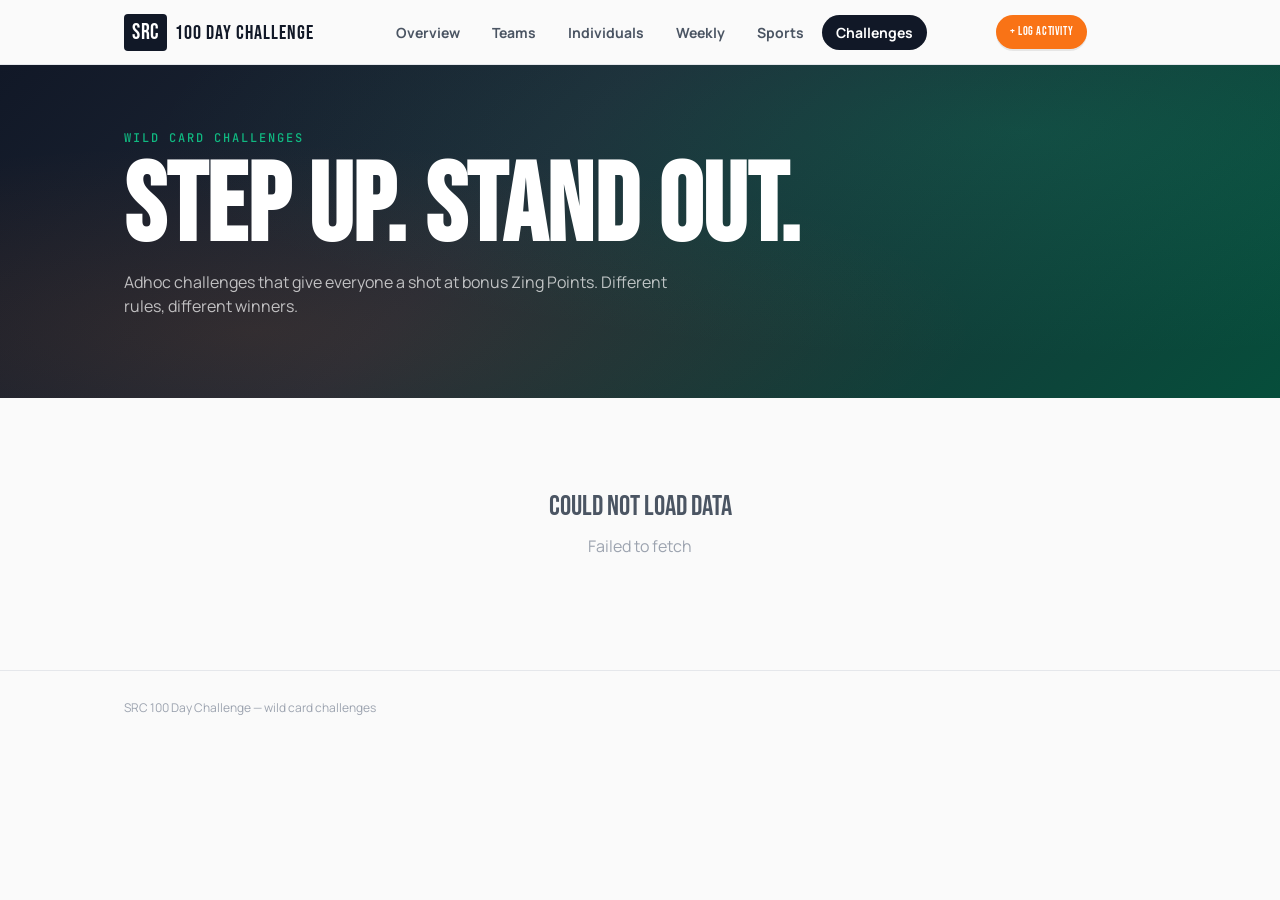
<file: challenges.html>
<!DOCTYPE html>
<html lang="en">
<head>
<meta charset="UTF-8">
<meta name="viewport" content="width=device-width, initial-scale=1.0">
<title>SRC 100 Day Challenge — Wild Card Challenges</title>
<link rel="stylesheet" href="style.css">
<link rel="preconnect" href="https://fonts.googleapis.com">
<link rel="preconnect" href="https://fonts.gstatic.com" crossorigin>
<link rel="stylesheet" href="https://fonts.googleapis.com/css2?family=Bebas+Neue&family=Manrope:wght@400;500;700;800&family=JetBrains+Mono:wght@400;500&display=swap">
<style>
  /* Sortable leaderboard headers */
  .member-table th.sortable{cursor:pointer;user-select:none;white-space:nowrap;transition:color .15s}
  .member-table th.sortable:hover{color:var(--ink)}
  .member-table th.sortable .sort-caret{opacity:.35;font-size:10px;margin-left:4px}
  .member-table th.sortable[data-dir="asc"],
  .member-table th.sortable[data-dir="desc"]{color:var(--coral)}
  .member-table th.sortable[data-dir="asc"] .sort-caret,
  .member-table th.sortable[data-dir="desc"] .sort-caret{opacity:1;color:var(--coral)}

  /* Movers & Shakers — reward chips (wrap neatly in the narrow rule box) */
  .mv-chips{display:flex;flex-wrap:wrap;gap:6px;margin-top:8px}
  .mv-chip{display:inline-flex;align-items:center;gap:6px;background:#faf5ff;
    border:1px solid #e9d5ff;border-radius:999px;padding:3px 10px;font-size:12px;
    line-height:1.4;white-space:nowrap}
  .mv-chip-k{color:#6b21a8;font-weight:600}
  .mv-chip-v{color:#fff;background:#9333ea;border-radius:999px;padding:1px 8px;font-weight:700}
  .mv-max{margin-top:8px;font-size:12px;color:var(--ink-faint)}
</style>
</head>
<body>

<nav class="nav">
  <div class="wrap">
    <a class="nav-brand" href="index.html">
      <span class="mark">SRC</span>
      <span class="name">100 DAY CHALLENGE</span>
    </a>
    <ul class="nav-links">
      <li><a href="index.html" data-page="overview">Overview</a></li>
      <li><a href="teams.html" data-page="teams">Teams</a></li>
      <li><a href="individuals.html" data-page="individuals">Individuals</a></li>
      <li><a href="weekly.html" data-page="weekly">Weekly</a></li>
      <li><a href="sports.html" data-page="sports">Sports</a></li>
      <li><a href="challenges.html" data-page="challenges">Challenges</a></li>
    </ul>
    <a class="log-cta" href="https://sundayrunclubchallenge-stack.github.io/Activity-logging/" target="_blank" rel="noopener">+ Log activity</a>
    <span class="sync-badge" id="syncBadge"></span>
  </div>
</nav>

<header class="hero">
  <div class="wrap">
    <p class="eyebrow animate-fade-up">Wild card challenges</p>
    <h1 class="animate-fade-up" style="animation-delay:0.2s">Step up. Stand out.</h1>
    <p class="sub animate-fade-up" style="animation-delay:0.3s">Adhoc challenges that give everyone a shot at bonus Zing Points. Different rules, different winners.</p>
  </div>
</header>

<main class="section">
  <div class="wrap" id="challengesContent">
    <div class="empty-state"><div class="big">Loading...</div></div>
  </div>
</main>

<footer>
  <div class="wrap">
    <span>SRC 100 Day Challenge — wild card challenges</span>
    <span id="footSync"></span>
  </div>
</footer>

<!-- Loading toast -->
<div class="loading-toast" id="loadingToast">
  <div class="loading-spinner"></div>
  <span>Fetching latest data...</span>
</div>

<script src="dashboard.js"></script>
<script>
markActiveNav('challenges');

fetchDashboard().then(data => {
  renderSyncBadge(document.getElementById('syncBadge'), data.generated_at);
  document.getElementById('footSync').textContent = 'Last synced: ' + new Date(data.generated_at).toLocaleString('en-IN');
  renderChallenges(data);
}).catch(err => {
  document.getElementById('challengesContent').innerHTML =
    '<div class="empty-state"><div class="big">Could not load data</div>' + err.message + '</div>';
});

window.addEventListener('dashboardFreshData', e => renderChallenges(e.detail));

// Increment page view counter — fire after load settles.
const fireViewCounter = () => fetch(WEBAPP_URL, { method: 'POST' }).catch(() => {});
if ('requestIdleCallback' in window) requestIdleCallback(fireViewCounter, { timeout: 3000 });
else setTimeout(fireViewCounter, 1500);

function renderChallenges(data) {
  const challenges = data.wild_card_challenges || [];
  const container = document.getElementById('challengesContent');

  if (challenges.length === 0) {
    container.innerHTML = '<div class="empty-state"><div class="big">No challenges yet</div>Wild card challenges will appear here when announced.</div>';
    return;
  }

  // Live/upcoming challenges render full and sit on top; completed ones collapse to
  // a compact summary stacked below. Within each group, newest (highest #) first.
  const liveOrUpcoming = challenges.filter(ch => ch.status !== 'completed')
    .sort((a, b) => (b.number || 0) - (a.number || 0));
  const completed = challenges.filter(ch => ch.status === 'completed')
    .sort((a, b) => (b.number || 0) - (a.number || 0));

  const html =
    liveOrUpcoming.map(ch => renderChallengeCard(ch)).join('') +
    completed.map(ch => renderCompletedSummaryCard(ch)).join('');

  container.innerHTML = html;

  // Wire up sortable leaderboard tables and re-apply any saved sort state.
  // Runs after every render (including background refreshes) so sorting persists.
  initSortableTables(container);
}

// ── Column sorting for leaderboard tables ────────────────────
// Sort state is kept per table id so it survives re-renders (e.g. the
// 5-minute background data refresh, which rebuilds innerHTML).
const _sortState = {}; // tableId -> { col: <index>, dir: 'asc'|'desc' }

// Parses a cell for comparison. Numeric columns (data-sort="num") strip
// everything except digits, sign and decimal point; others compare as text.
function sortCellValue(cell, type) {
  const raw = (cell.getAttribute('data-sort-value') ?? cell.textContent).trim();
  if (type === 'num') {
    const n = parseFloat(raw.replace(/[^0-9.\-]/g, ''));
    return isNaN(n) ? -Infinity : n;
  }
  return raw.toLowerCase();
}

function applySort(table, col, dir) {
  const tbody = table.querySelector('tbody');
  if (!tbody) return;
  const headers = table.querySelectorAll('thead th');
  const type = headers[col] ? (headers[col].getAttribute('data-sort') || 'text') : 'text';
  const rows = Array.from(tbody.querySelectorAll('tr'));

  rows.sort((a, b) => {
    const av = sortCellValue(a.cells[col], type);
    const bv = sortCellValue(b.cells[col], type);
    let cmp;
    if (type === 'num') cmp = av - bv;
    else cmp = av < bv ? -1 : av > bv ? 1 : 0;
    return dir === 'asc' ? cmp : -cmp;
  });
  rows.forEach(r => tbody.appendChild(r));

  // Update header carets
  headers.forEach((th, i) => {
    if (!th.classList.contains('sortable')) return;
    const caret = th.querySelector('.sort-caret');
    if (i === col) {
      th.setAttribute('data-dir', dir);
      if (caret) caret.textContent = dir === 'asc' ? '▲' : '▼';
    } else {
      th.removeAttribute('data-dir');
      if (caret) caret.textContent = '⇅';
    }
  });
}

function initSortableTables(container) {
  container.querySelectorAll('table.member-table[data-sortable-id]').forEach(table => {
    const id = table.getAttribute('data-sortable-id');

    // Attach caret spans + click handlers once per table element.
    table.querySelectorAll('thead th.sortable').forEach((th, i) => {
      if (!th.querySelector('.sort-caret')) {
        const c = document.createElement('span');
        c.className = 'sort-caret';
        c.textContent = '⇅';
        th.appendChild(c);
      }
      th.onclick = () => {
        const cur = _sortState[id];
        let dir = 'desc';
        if (cur && cur.col === i) dir = cur.dir === 'desc' ? 'asc' : 'desc';
        _sortState[id] = { col: i, dir };
        applySort(table, i, dir);
      };
    });

    // Re-apply saved sort after a re-render.
    const saved = _sortState[id];
    if (saved) applySort(table, saved.col, saved.dir);
  });
}

// Routes a full (live/upcoming) challenge card to the correct renderer by type.
function renderChallengeCard(ch) {
  if (ch.type === 'team_distance_challenge') return renderTeamDistanceCard(ch);
  if (ch.type === 'dual_target_distance') return renderDualTargetCard(ch);
  if (ch.type === 'rank_improvement') return renderRankImprovementCard(ch);
  if (ch.type === 'tiered_steps') return renderTieredStepsCard(ch);
  return renderStepChallengeCard(ch);
}

function renderStepChallengeCard(ch) {
  const now = nowIST();
  const startD = new Date(ch.start_date + 'T00:00:00+05:30');
  const endD = new Date(ch.end_date + 'T23:59:59+05:30');

  // Status & countdown
  let statusHtml = '';
  let countdownHtml = '';
  if (ch.status === 'upcoming') {
    const daysUntil = Math.ceil((startD - now) / 86400000);
    statusHtml = '<span class="wc-status wc-upcoming">Upcoming</span>';
    countdownHtml = `<div class="wc-countdown">Starts in <strong>${daysUntil}</strong> day${daysUntil !== 1 ? 's' : ''}</div>`;
  } else if (ch.status === 'active') {
    const daysLeft = Math.max(0, Math.ceil((endD - now) / 86400000));
    const daysPassed = Math.floor((now - startD) / 86400000) + 1;
    statusHtml = '<span class="wc-status wc-active">Live Now</span>';
    countdownHtml = `<div class="wc-countdown">Day <strong>${daysPassed}</strong> of 7 &mdash; <strong>${daysLeft}</strong> day${daysLeft !== 1 ? 's' : ''} left</div>`;
  } else {
    statusHtml = '<span class="wc-status wc-completed">Completed</span>';
    countdownHtml = '';
  }

  // Date range display
  const startLabel = new Date(ch.start_date).toLocaleDateString('en-IN', { day: 'numeric', month: 'short' });
  const endLabel = new Date(ch.end_date).toLocaleDateString('en-IN', { day: 'numeric', month: 'short', year: 'numeric' });

  // Rules
  const rulesHtml = `
    <div class="wc-rules">
      <div class="wc-rule-item">
        <span class="wc-rule-icon">🎯</span>
        <div><strong>Objective</strong><br>Accumulate the highest total daily step count during the challenge period.</div>
      </div>
      <div class="wc-rule-item">
        <span class="wc-rule-icon">📋</span>
        <div><strong>Eligibility</strong><br>Participants with less than 1,500 points as at 00:00 Hrs ${startLabel} are eligible.</div>
      </div>
      <div class="wc-rule-item">
        <span class="wc-rule-icon">📱</span>
        <div><strong>Logging</strong><br>Log steps at the same place as regular activities. Select "Steps" as activity type.</div>
      </div>
      <div class="wc-rule-item">
        <span class="wc-rule-icon">🏆</span>
        <div><strong>Rewards</strong><br>${ch.rewards.map(r => `${r.label}: <strong>${r.points}</strong> Bonus Zing Points`).join(' &bull; ')}</div>
      </div>
    </div>
  `;

  // Podium (top 3)
  const top3 = ch.leaderboard.slice(0, 3);
  let podiumHtml = '';
  if (top3.length >= 3 && top3[0].total_metric > 0) {
    const medals = ['wc-gold', 'wc-silver', 'wc-bronze'];
    const icons = ['👑', '🥈', '🥉'];
    podiumHtml = `
      <div class="wc-podium">
        ${top3.map((p, i) => `
          <div class="wc-podium-card ${medals[i]}">
            <div class="wc-podium-rank">${icons[i]}</div>
            <div class="wc-podium-name">${p.name}</div>
            <div class="wc-podium-team">${p.team}</div>
            <div class="wc-podium-metric">${formatNumber(p.total_metric)} steps</div>
          </div>
        `).join('')}
      </div>
    `;
  } else if (ch.status !== 'upcoming' && top3.length > 0 && top3[0].total_metric > 0) {
    // Less than 3 but some data
    podiumHtml = '<div class="wc-podium">' + top3.filter(p => p.total_metric > 0).map((p, i) => {
      const medals = ['wc-gold', 'wc-silver', 'wc-bronze'];
      const icons = ['👑', '🥈', '🥉'];
      return `<div class="wc-podium-card ${medals[i]}"><div class="wc-podium-rank">${icons[i]}</div><div class="wc-podium-name">${p.name}</div><div class="wc-podium-team">${p.team}</div><div class="wc-podium-metric">${formatNumber(p.total_metric)} steps</div></div>`;
    }).join('') + '</div>';
  }

  // Full leaderboard
  const activeLb = ch.leaderboard.filter(p => p.total_metric > 0);
  let leaderboardHtml = '';
  if (activeLb.length > 0) {
    leaderboardHtml = `
      <div class="wc-lb-section">
        <div class="section-head"><h2 style="font-size:18px">Leaderboard</h2><span class="hint">${ch.eligible_count} eligible participants</span></div>
        <div class="panel" style="max-height:500px;overflow-y:auto">
          <table class="member-table" data-sortable-id="step-${ch.id}">
            <thead><tr><th class="sortable" data-sort="num">Rank</th><th class="sortable" data-sort="text">Name</th><th class="sortable" data-sort="text">Team</th><th class="sortable" data-sort="num">Total ${ch.metric_label}</th><th class="sortable" data-sort="num">Days Logged</th></tr></thead>
            <tbody>
              ${activeLb.map(p => `
                <tr${p.rank <= 3 ? ' style="font-weight:700"' : ''}>
                  <td data-sort-value="${p.rank}">${p.rank <= 3 ? ['🥇','🥈','🥉'][p.rank-1] : p.rank}</td>
                  <td>${p.name}</td>
                  <td>${p.team}</td>
                  <td data-sort-value="${p.total_metric}">${formatNumber(p.total_metric)}</td>
                  <td>${new Set(p.daily_log.map(d => d.date)).size}</td>
                </tr>
              `).join('')}
            </tbody>
          </table>
        </div>
      </div>
    `;
  } else if (ch.status === 'active') {
    leaderboardHtml = `
      <div class="wc-lb-section">
        <div class="section-head"><h2 style="font-size:18px">Leaderboard</h2><span class="hint">${ch.eligible_count} eligible</span></div>
        <div class="empty-state" style="padding:24px"><div class="big">No steps logged yet</div>Be the first to log your steps!</div>
      </div>
    `;
  }

  // Eligible but not yet logged section (show count)
  const notLogged = ch.leaderboard.filter(p => p.total_metric === 0).length;
  let eligibleNote = '';
  if (ch.status !== 'upcoming' && notLogged > 0) {
    eligibleNote = `<div class="wc-eligible-note">${notLogged} eligible participant${notLogged > 1 ? 's' : ''} haven't logged steps yet. Get moving!</div>`;
  }

  return `
    <div class="wc-card" id="challenge-${ch.id}">
      <div class="wc-card-header">
        <div class="wc-card-title-row">
          <div>
            <div class="wc-card-eyebrow">Wild Card Challenge #${ch.number}</div>
            <h2 class="wc-card-title">${ch.name}</h2>
            <div class="wc-card-subtitle">${ch.subtitle}</div>
          </div>
          <div class="wc-card-meta">
            ${statusHtml}
            <div class="wc-dates">${startLabel} — ${endLabel}</div>
          </div>
        </div>
        ${countdownHtml}
      </div>

      ${rulesHtml}
      ${podiumHtml}
      ${leaderboardHtml}
      ${eligibleNote}
    </div>
  `;
}

// ── Wild Card #2 style: Team Distance Challenge (Run + Walk) ──
function renderTeamDistanceCard(ch) {
  const now = nowIST();
  const startD = new Date(ch.start_date + 'T00:00:00+05:30');
  const endD = new Date(ch.end_date + 'T23:59:59+05:30');
  // Span in days is calculated from date-only midnights so the end-of-day time
  // on endD (23:59:59) doesn't inflate the rounding (e.g. Mon–Sun = 7, not 8).
  const startMid = new Date(ch.start_date + 'T00:00:00+05:30');
  const endMid = new Date(ch.end_date + 'T00:00:00+05:30');
  const totalDays = Math.round((endMid - startMid) / 86400000) + 1;

  // Status & countdown
  let statusHtml = '';
  let countdownHtml = '';
  if (ch.status === 'upcoming') {
    const daysUntil = Math.ceil((startD - now) / 86400000);
    statusHtml = '<span class="wc-status wc-upcoming">Upcoming</span>';
    countdownHtml = `<div class="wc-countdown">Starts in <strong>${daysUntil}</strong> day${daysUntil !== 1 ? 's' : ''}</div>`;
  } else if (ch.status === 'active') {
    const daysLeft = Math.max(0, Math.ceil((endD - now) / 86400000));
    const daysPassed = Math.floor((now - startD) / 86400000) + 1;
    statusHtml = '<span class="wc-status wc-active">Live Now</span>';
    countdownHtml = `<div class="wc-countdown">Day <strong>${daysPassed}</strong> of ${totalDays} &mdash; <strong>${daysLeft}</strong> day${daysLeft !== 1 ? 's' : ''} left</div>`;
  } else {
    statusHtml = '<span class="wc-status wc-completed">Completed</span>';
    countdownHtml = '';
  }

  const startLabel = new Date(ch.start_date).toLocaleDateString('en-IN', { day: 'numeric', month: 'short' });
  const endLabel = new Date(ch.end_date).toLocaleDateString('en-IN', { day: 'numeric', month: 'short', year: 'numeric' });
  const baseStartLabel = new Date(ch.baseline_start).toLocaleDateString('en-IN', { day: 'numeric', month: 'short' });
  const baseEndLabel = new Date(ch.baseline_end).toLocaleDateString('en-IN', { day: 'numeric', month: 'short' });
  const cap = ch.improvement_cap_pct;

  // Rules
  const rewardsStr = ch.rewards.map(r => `${r.label}: <strong>${r.points}</strong> Bonus Zing Points`).join(' &bull; ');
  const rulesHtml = `
    <div class="wc-rules">
      <div class="wc-rule-item">
        <span class="wc-rule-icon">🎯</span>
        <div><strong>Objective</strong><br>Beat your OWN team's normal weekly Run + Walk distance. Highest % improvement wins — not the most kilometers.</div>
      </div>
      <div class="wc-rule-item">
        <span class="wc-rule-icon">📊</span>
        <div><strong>Baseline</strong><br>Each team's average weekly Run + Walk distance across Weeks 1–5 (${baseStartLabel} – ${baseEndLabel}).</div>
      </div>
      <div class="wc-rule-item">
        <span class="wc-rule-icon">📱</span>
        <div><strong>Logging</strong><br>Log Running and Walking as usual (in km). Both count toward your team's total.</div>
      </div>
      <div class="wc-rule-item">
        <span class="wc-rule-icon">🧢</span>
        <div><strong>Cap</strong><br>Improvement counts up to <strong>+${cap}%</strong> max. Going below baseline shows as a negative %.</div>
      </div>
      <div class="wc-rule-item">
        <span class="wc-rule-icon">🏆</span>
        <div><strong>Rewards</strong><br>${rewardsStr} (added to the team total).</div>
      </div>
    </div>
  `;

  const lb = ch.leaderboard || [];
  const hasResults = lb.some(t => t.week6_km > 0);

  // Podium — top 3 teams by improvement %
  let podiumHtml = '';
  const top3 = lb.slice(0, 3);
  if (ch.status !== 'upcoming' && hasResults && top3.length > 0) {
    const medals = ['wc-gold', 'wc-silver', 'wc-bronze'];
    const icons = ['👑', '🥈', '🥉'];
    podiumHtml = '<div class="wc-podium">' + top3.map((t, i) => `
      <div class="wc-podium-card ${medals[i]}">
        <div class="wc-podium-rank">${icons[i]}</div>
        <div class="wc-podium-name">${t.team}</div>
        <div class="wc-podium-team">${formatNumber(t.week6_km)} km vs ${formatNumber(t.baseline_km)} km base</div>
        <div class="wc-podium-metric">${formatPct(t.improvement_pct)}</div>
      </div>
    `).join('') + '</div>';
  }

  // Full team leaderboard table
  let leaderboardHtml = '';
  if (ch.status !== 'upcoming' && lb.length > 0) {
    leaderboardHtml = `
      <div class="wc-lb-section">
        <div class="section-head"><h2 style="font-size:18px">Team standings</h2><span class="hint">${lb.length} teams · ranked by % improvement</span></div>
        <div class="panel" style="max-height:500px;overflow-y:auto">
          <table class="member-table" data-sortable-id="teamdist-${ch.id}">
            <thead><tr><th class="sortable" data-sort="num">Rank</th><th class="sortable" data-sort="text">Team</th><th class="sortable" data-sort="num">Baseline km/wk</th><th class="sortable" data-sort="num">Week 6 km</th><th class="sortable" data-sort="num">Improvement</th><th class="sortable" data-sort="num">Award</th></tr></thead>
            <tbody>
              ${lb.map(t => `
                <tr${t.rank <= 3 ? ' style="font-weight:700"' : ''}>
                  <td data-sort-value="${t.rank}">${t.rank <= 3 ? ['🥇','🥈','🥉'][t.rank-1] : t.rank}</td>
                  <td>${t.team}</td>
                  <td data-sort-value="${t.baseline_km}">${formatNumber(t.baseline_km)}</td>
                  <td data-sort-value="${t.week6_km}">${formatNumber(t.week6_km)}</td>
                  <td data-sort-value="${t.improvement_pct}" style="color:${t.improvement_pct >= 0 ? 'var(--turf-dark)' : '#991B1B'}">${formatPct(t.improvement_pct)}</td>
                  <td data-sort-value="${t.award_points || 0}">${t.award_points > 0 ? '+' + t.award_points + ' pts' : '—'}</td>
                </tr>
              `).join('')}
            </tbody>
          </table>
        </div>
      </div>
    `;
  } else if (ch.status === 'active') {
    leaderboardHtml = `
      <div class="wc-lb-section">
        <div class="section-head"><h2 style="font-size:18px">Team standings</h2></div>
        <div class="empty-state" style="padding:24px"><div class="big">No distance logged yet</div>Get your team running and walking!</div>
      </div>
    `;
  }

  const baselineNote = ch.baseline_frozen
    ? ''
    : `<div class="wc-eligible-note">Baselines shown are a live preview and will be locked in when the challenge starts.</div>`;

  return `
    <div class="wc-card" id="challenge-${ch.id}">
      <div class="wc-card-header">
        <div class="wc-card-title-row">
          <div>
            <div class="wc-card-eyebrow">Wild Card Challenge #${ch.number}</div>
            <h2 class="wc-card-title">${ch.name}</h2>
            <div class="wc-card-subtitle">${ch.subtitle}</div>
          </div>
          <div class="wc-card-meta">
            ${statusHtml}
            <div class="wc-dates">${startLabel} — ${endLabel}</div>
          </div>
        </div>
        ${countdownHtml}
      </div>

      ${rulesHtml}
      ${podiumHtml}
      ${leaderboardHtml}
      ${baselineNote}
    </div>
  `;
}

// ── Wild Card #3 style: Dual-Target Distance (60km Run OR 72km Walk) ──
// Individual, open to all. Complete EITHER target to earn a flat bonus.
// Everyone who finishes wins — shown as an honor-roll strip (no podium).
function renderDualTargetCard(ch) {
  const now = nowIST();
  const startD = new Date(ch.start_date + 'T00:00:00+05:30');
  const endD = new Date(ch.end_date + 'T23:59:59+05:30');
  // Span in days is calculated from date-only midnights so the end-of-day time
  // on endD (23:59:59) doesn't inflate the rounding (e.g. Mon–Sun = 7, not 8).
  const startMid = new Date(ch.start_date + 'T00:00:00+05:30');
  const endMid = new Date(ch.end_date + 'T00:00:00+05:30');
  const totalDays = Math.round((endMid - startMid) / 86400000) + 1;

  const runTarget = ch.run_target_km || 60;
  const walkTarget = ch.walk_target_km || 72;
  const reward = ch.reward_points || 500;

  // Status & countdown
  let statusHtml = '';
  let countdownHtml = '';
  if (ch.status === 'upcoming') {
    const daysUntil = Math.ceil((startD - now) / 86400000);
    statusHtml = '<span class="wc-status wc-upcoming">Upcoming</span>';
    countdownHtml = `<div class="wc-countdown">Starts in <strong>${daysUntil}</strong> day${daysUntil !== 1 ? 's' : ''}</div>`;
  } else if (ch.status === 'active') {
    const daysLeft = Math.max(0, Math.ceil((endD - now) / 86400000));
    const daysPassed = Math.floor((now - startD) / 86400000) + 1;
    statusHtml = '<span class="wc-status wc-active">Live Now</span>';
    countdownHtml = `<div class="wc-countdown">Day <strong>${daysPassed}</strong> of ${totalDays} &mdash; <strong>${daysLeft}</strong> day${daysLeft !== 1 ? 's' : ''} left</div>`;
  } else {
    statusHtml = '<span class="wc-status wc-completed">Completed</span>';
    countdownHtml = '';
  }

  const startLabel = new Date(ch.start_date).toLocaleDateString('en-IN', { day: 'numeric', month: 'short' });
  const endLabel = new Date(ch.end_date).toLocaleDateString('en-IN', { day: 'numeric', month: 'short', year: 'numeric' });

  // Rules
  const rulesHtml = `
    <div class="wc-rules">
      <div class="wc-rule-item">
        <span class="wc-rule-icon">🎯</span>
        <div><strong>Objective</strong><br>Complete either <strong>${runTarget} km Running</strong> or <strong>${walkTarget} km Walking</strong> within the challenge week.</div>
      </div>
      <div class="wc-rule-item">
        <span class="wc-rule-icon">📋</span>
        <div><strong>Eligibility</strong><br>Open to all &mdash; every participant is welcome.</div>
      </div>
      <div class="wc-rule-item">
        <span class="wc-rule-icon">📱</span>
        <div><strong>Logging</strong><br>Log Running and Walking as usual (in km). Both count toward your own totals.</div>
      </div>
      <div class="wc-rule-item">
        <span class="wc-rule-icon">🏆</span>
        <div><strong>Rewards</strong><br>Flat <strong>${reward}</strong> Bonus Zing Points for <strong>everyone</strong> who completes either target.</div>
      </div>
    </div>
  `;

  const lb = ch.leaderboard || [];
  const completers = lb.filter(p => p.completed);

  // Honor-roll strip of everyone who completed (no gold/silver/bronze — flat reward)
  let honorRollHtml = '';
  if (completers.length > 0) {
    honorRollHtml = `
      <div class="wc-honor-roll">
        <div class="wc-honor-head">
          <span class="wc-honor-icon">🏅</span>
          <div>
            <div class="wc-honor-title">${completers.length} finisher${completers.length !== 1 ? 's' : ''} &mdash; +${reward} pts each</div>
            <div class="wc-honor-sub">Hit either target and you're on the board.</div>
          </div>
        </div>
        <div class="wc-honor-chips">
          ${completers.map(p => `
            <span class="wc-honor-chip">
              <span class="wc-honor-check">✅</span>
              <span class="wc-honor-name">${p.name}</span>
              <span class="wc-honor-team">${p.team}</span>
              <span class="wc-honor-via">${p.completed_via || ''}</span>
            </span>
          `).join('')}
        </div>
      </div>
    `;
  } else if (ch.status === 'active') {
    honorRollHtml = `
      <div class="empty-state" style="padding:24px"><div class="big">No finishers yet</div>Be the first to hit ${runTarget} km running or ${walkTarget} km walking!</div>
    `;
  }

  // Progress table (everyone with logged distance) — completers first
  let progressHtml = '';
  if (ch.status !== 'upcoming' && lb.length > 0) {
    progressHtml = `
      <div class="wc-lb-section">
        <div class="section-head"><h2 style="font-size:18px">Progress</h2><span class="hint">${lb.length} participant${lb.length !== 1 ? 's' : ''} logging &bull; ${completers.length} completed</span></div>
        <div class="panel" style="max-height:500px;overflow-y:auto">
          <table class="member-table" data-sortable-id="dual-${ch.id}">
            <thead><tr><th class="sortable" data-sort="num">Rank</th><th class="sortable" data-sort="text">Name</th><th class="sortable" data-sort="text">Team</th><th class="sortable" data-sort="num">Run (km)</th><th class="sortable" data-sort="num">Walk (km)</th><th class="sortable" data-sort="num">Status</th></tr></thead>
            <tbody>
              ${lb.map(p => `
                <tr${p.completed ? ' style="font-weight:700"' : ''}>
                  <td data-sort-value="${p.rank}">${p.rank}</td>
                  <td>${p.name}</td>
                  <td>${p.team}</td>
                  <td data-sort-value="${p.run_km}">${formatNumber(p.run_km)} / ${runTarget}</td>
                  <td data-sort-value="${p.walk_km}">${formatNumber(p.walk_km)} / ${walkTarget}</td>
                  <td data-sort-value="${p.completed ? 1000 + (p.progress_pct || 0) : (p.progress_pct || 0)}">${p.completed
                    ? `<span style="color:var(--turf-dark)">✅ Completed (${p.completed_via})</span>`
                    : `${p.progress_pct}%`}</td>
                </tr>
              `).join('')}
            </tbody>
          </table>
        </div>
      </div>
    `;
  }

  const note = `<div class="wc-eligible-note">Everyone who hits either target earns ${reward} bonus points &mdash; there's no limit on winners.</div>`;

  return `
    <div class="wc-card" id="challenge-${ch.id}">
      <div class="wc-card-header">
        <div class="wc-card-title-row">
          <div>
            <div class="wc-card-eyebrow">Wild Card Challenge #${ch.number}</div>
            <h2 class="wc-card-title">${ch.name}</h2>
            <div class="wc-card-subtitle">${ch.subtitle}</div>
          </div>
          <div class="wc-card-meta">
            ${statusHtml}
            <div class="wc-dates">${startLabel} — ${endLabel}</div>
          </div>
        </div>
        ${countdownHtml}
      </div>

      ${rulesHtml}
      ${honorRollHtml}
      ${progressHtml}
      ${note}
    </div>
  `;
}

// ── Compact summary for COMPLETED challenges (any type) ──
// Shows name, number, dates, Completed status, and the top-3 winners
// with place + points awarded + metric.
function renderCompletedSummaryCard(ch) {
  // Dual-target uses a flat "everyone who finished" model, not a top-3 podium.
  if (ch.type === 'dual_target_distance') return renderDualTargetSummaryCard(ch);
  // Rank improvement uses a climbers honor board with a top-3 movers podium.
  if (ch.type === 'rank_improvement') return renderRankImprovementSummaryCard(ch);
  // Tiered steps uses a banded leaderboard; its summary shows the top-3 + band counts.
  if (ch.type === 'tiered_steps') return renderTieredStepsSummaryCard(ch);

  const startLabel = new Date(ch.start_date).toLocaleDateString('en-IN', { day: 'numeric', month: 'short' });
  const endLabel = new Date(ch.end_date).toLocaleDateString('en-IN', { day: 'numeric', month: 'short', year: 'numeric' });
  const isTeam = ch.type === 'team_distance_challenge';
  const lb = ch.leaderboard || [];

  // Winners: teams for team-distance, individuals for step-style. Only those with a real result.
  const winners = (isTeam
    ? lb.filter(t => t.week6_km > 0)
    : lb.filter(p => p.total_metric > 0)
  ).slice(0, 3);

  const rewardPoints = {}; // place -> points (for step-style, awards come from config rewards)
  (ch.rewards || []).forEach(r => { rewardPoints[r.place] = r.points; });
  const medals = ['🥇', '🥈', '🥉'];

  let winnersHtml;
  if (winners.length === 0) {
    winnersHtml = '<div class="wc-summary-empty">No winners recorded.</div>';
  } else {
    winnersHtml = '<div class="wc-summary-winners">' + winners.map((w, i) => {
      const name = isTeam ? w.team : w.name;
      const sub = isTeam ? '' : `<span class="wc-summary-team">${w.team}</span>`;
      const metric = isTeam
        ? formatPct(w.improvement_pct)
        : `${formatNumber(w.total_metric)} ${ch.metric_label.toLowerCase()}`;
      // Points: team-distance carries award_points per entry; step-style uses config by place
      const pts = isTeam ? (w.award_points || 0) : (rewardPoints[i + 1] || 0);
      return `
        <div class="wc-summary-row">
          <span class="wc-summary-medal">${medals[i]}</span>
          <span class="wc-summary-name">${name}${sub}</span>
          <span class="wc-summary-metric">${metric}</span>
          <span class="wc-summary-pts">+${pts} pts</span>
        </div>
      `;
    }).join('') + '</div>';
  }

  return `
    <div class="wc-card wc-card-compact" id="challenge-${ch.id}">
      <div class="wc-summary-head">
        <div>
          <div class="wc-card-eyebrow" style="color:var(--ink-faint)">Wild Card Challenge #${ch.number}</div>
          <h3 class="wc-summary-title">${ch.name}</h3>
        </div>
        <div class="wc-card-meta" style="text-align:right">
          <span class="wc-status wc-completed">Completed</span>
          <div class="wc-dates" style="color:var(--ink-faint)">${startLabel} — ${endLabel}</div>
        </div>
      </div>
      ${winnersHtml}
    </div>
  `;
}

// ── Compact summary for a COMPLETED dual-target challenge ──
// Honor-roll of everyone who finished (flat reward), not a top-3 podium.
function renderDualTargetSummaryCard(ch) {
  const startLabel = new Date(ch.start_date).toLocaleDateString('en-IN', { day: 'numeric', month: 'short' });
  const endLabel = new Date(ch.end_date).toLocaleDateString('en-IN', { day: 'numeric', month: 'short', year: 'numeric' });
  const reward = ch.reward_points || 500;
  const completers = (ch.leaderboard || []).filter(p => p.completed);

  let winnersHtml;
  if (completers.length === 0) {
    winnersHtml = '<div class="wc-summary-empty">No finishers recorded.</div>';
  } else {
    winnersHtml = '<div class="wc-summary-winners">' + completers.map(w => `
        <div class="wc-summary-row">
          <span class="wc-summary-medal">✅</span>
          <span class="wc-summary-name">${w.name}<span class="wc-summary-team">${w.team}</span></span>
          <span class="wc-summary-metric">${w.completed_via || ''}</span>
          <span class="wc-summary-pts">+${reward} pts</span>
        </div>
      `).join('') + '</div>';
  }

  return `
    <div class="wc-card wc-card-compact" id="challenge-${ch.id}">
      <div class="wc-summary-head">
        <div>
          <div class="wc-card-eyebrow" style="color:var(--ink-faint)">Wild Card Challenge #${ch.number}</div>
          <h3 class="wc-summary-title">${ch.name}</h3>
        </div>
        <div class="wc-card-meta" style="text-align:right">
          <span class="wc-status wc-completed">Completed</span>
          <div class="wc-dates" style="color:var(--ink-faint)">${startLabel} — ${endLabel}</div>
        </div>
      </div>
      <div class="wc-summary-count">${completers.length} finisher${completers.length !== 1 ? 's' : ''} · +${reward} pts each</div>
      ${winnersHtml}
    </div>
  `;
}

// ── Wild Card #4 style: Rank Improvement ("Movers & Shakers") ──
// Individual, open to all. Climb the leaderboard vs a rank frozen at the start.
// Only climbers are shown. Points follow an escalating curve, capped at max.
// While active, ranks/points are a LIVE preview; only the final rank is awarded.
function renderRankImprovementCard(ch) {
  const now = nowIST();
  const startD = new Date(ch.start_date + 'T00:00:00+05:30');
  const endD = new Date(ch.end_date + 'T23:59:59+05:30');
  const startMid = new Date(ch.start_date + 'T00:00:00+05:30');
  const endMid = new Date(ch.end_date + 'T00:00:00+05:30');
  const totalDays = Math.round((endMid - startMid) / 86400000) + 1;

  let statusHtml = '';
  let countdownHtml = '';
  if (ch.status === 'upcoming') {
    const daysUntil = Math.ceil((startD - now) / 86400000);
    statusHtml = '<span class="wc-status wc-upcoming">Upcoming</span>';
    countdownHtml = `<div class="wc-countdown">Starts in <strong>${daysUntil}</strong> day${daysUntil !== 1 ? 's' : ''}</div>`;
  } else if (ch.status === 'active') {
    const daysLeft = Math.max(0, Math.ceil((endD - now) / 86400000));
    const daysPassed = Math.floor((now - startD) / 86400000) + 1;
    statusHtml = '<span class="wc-status wc-active">Live Now</span>';
    countdownHtml = `<div class="wc-countdown">Day <strong>${daysPassed}</strong> of ${totalDays} &mdash; <strong>${daysLeft}</strong> day${daysLeft !== 1 ? 's' : ''} left</div>`;
  } else {
    statusHtml = '<span class="wc-status wc-completed">Completed</span>';
    countdownHtml = '';
  }

  const startLabel = new Date(ch.start_date).toLocaleDateString('en-IN', { day: 'numeric', month: 'short' });
  const endLabel = new Date(ch.end_date).toLocaleDateString('en-IN', { day: 'numeric', month: 'short', year: 'numeric' });

  // Rewards summary from the escalating curve. The last tier is the capped
  // "N or more" step, so show it with a "+" (e.g. "4+ up = 500").
  const curve = ch.reward_curve || [];
  const rewardStr = curve.map((s, i) => {
    const isLast = i === curve.length - 1;
    const label = `${s.ranks_up}${isLast ? '+' : ''} rank${(s.ranks_up === 1 && !isLast) ? '' : 's'} up`;
    return `<span class="mv-chip"><span class="mv-chip-k">${label}</span><span class="mv-chip-v">+${s.points}</span></span>`;
  }).join('');

  const rulesHtml = `
    <div class="wc-rules">
      <div class="wc-rule-item">
        <span class="wc-rule-icon">🎯</span>
        <div><strong>Objective</strong><br>Climb the SRC leaderboard. Bonus is based on how many ranks you rise between the start and end of the week.</div>
      </div>
      <div class="wc-rule-item">
        <span class="wc-rule-icon">📊</span>
        <div><strong>How it works</strong><br>
          Your <strong>Base Rank</strong> is locked at 00:00 on ${startLabel}.
          Your <strong>Final Rank</strong> is taken at the end of ${endLabel} (23:59).
          Bonus is based on how far you climb: <strong>Ranks Up = Base Rank − Final Rank</strong>.
          During the week the "Current Rank" shown here is a live preview — it rises and falls with your points, and only your rank at the very end counts.
        </div>
      </div>
      <div class="wc-rule-item">
        <span class="wc-rule-icon">🏆</span>
        <div>
          <strong>Rewards (Bonus Zing Points)</strong>
          <div class="mv-chips">${rewardStr}</div>
          <div class="mv-max">Maximum <strong>${ch.max_points}</strong> points.</div>
        </div>
      </div>
      <div class="wc-rule-item">
        <span class="wc-rule-icon">⚠️</span>
        <div><strong>No movement, no bonus</strong><br>Staying the same or dropping earns nothing. Only upward movement counts.</div>
      </div>
    </div>
  `;

  const lb = ch.leaderboard || [];

  // If the base rank isn't frozen yet (e.g. upcoming / snapshot not taken).
  if (!ch.baseline_frozen) {
    const note = `<div class="wc-eligible-note">Base ranks will be locked in at 00:00 on ${startLabel}. Climbers will appear here once the challenge starts.</div>`;
    return `
      <div class="wc-card" id="challenge-${ch.id}">
        <div class="wc-card-header">
          <div class="wc-card-title-row">
            <div>
              <div class="wc-card-eyebrow">Wild Card Challenge #${ch.number}</div>
              <h2 class="wc-card-title">${ch.name}</h2>
              <div class="wc-card-subtitle">${ch.subtitle}</div>
            </div>
            <div class="wc-card-meta">${statusHtml}<div class="wc-dates">${startLabel} — ${endLabel}</div></div>
          </div>
          ${countdownHtml}
        </div>
        ${rulesHtml}
        ${note}
      </div>
    `;
  }

  // Top 3 movers podium (by ranks gained).
  let podiumHtml = '';
  const top3 = lb.slice(0, 3);
  if (top3.length > 0) {
    const medals = ['wc-gold', 'wc-silver', 'wc-bronze'];
    const icons = ['👑', '🥈', '🥉'];
    podiumHtml = '<div class="wc-podium">' + top3.map((p, i) => `
      <div class="wc-podium-card ${medals[i]}">
        <div class="wc-podium-rank">${icons[i]}</div>
        <div class="wc-podium-name">${p.name}</div>
        <div class="wc-podium-team">${p.team}</div>
        <div class="wc-podium-metric">▲ ${p.ranks_up} rank${p.ranks_up !== 1 ? 's' : ''} · +${p.award_points} pts</div>
      </div>
    `).join('') + '</div>';
  }

  // Full climbers table.
  let boardHtml = '';
  const liveNote = ch.status === 'active'
    ? '<span class="hint">Live standings — provisional. Final bonus locks in at end of ' + endLabel + '.</span>'
    : '<span class="hint">' + lb.length + ' climber' + (lb.length !== 1 ? 's' : '') + '</span>';
  if (lb.length > 0) {
    boardHtml = `
      <div class="wc-lb-section">
        <div class="section-head"><h2 style="font-size:18px">Climbers</h2>${liveNote}</div>
        <div class="panel" style="max-height:500px;overflow-y:auto">
          <table class="member-table" data-sortable-id="movers-${ch.id}">
            <thead><tr><th class="sortable" data-sort="num">Mover</th><th class="sortable" data-sort="text">Name</th><th class="sortable" data-sort="text">Team</th><th class="sortable" data-sort="num">Base Rank</th><th class="sortable" data-sort="num">${ch.status === 'completed' ? 'Final' : 'Current'} Rank</th><th class="sortable" data-sort="num">Ranks Up</th><th class="sortable" data-sort="num">${ch.status === 'completed' ? 'Bonus' : 'Projected'}</th></tr></thead>
            <tbody>
              ${lb.map(p => `
                <tr${p.rank <= 3 ? ' style="font-weight:700"' : ''}>
                  <td data-sort-value="${p.rank}">${p.rank <= 3 ? ['🥇','🥈','🥉'][p.rank-1] : p.rank}</td>
                  <td>${p.name}</td>
                  <td>${p.team}</td>
                  <td data-sort-value="${p.base_rank}">#${p.base_rank}</td>
                  <td data-sort-value="${p.current_rank}">#${p.current_rank}</td>
                  <td data-sort-value="${p.ranks_up}" style="color:var(--turf-dark)">▲ ${p.ranks_up}</td>
                  <td data-sort-value="${p.award_points}">+${p.award_points} pts</td>
                </tr>
              `).join('')}
            </tbody>
          </table>
        </div>
      </div>
    `;
  } else if (ch.status === 'active') {
    boardHtml = `
      <div class="wc-lb-section">
        <div class="section-head"><h2 style="font-size:18px">Climbers</h2></div>
        <div class="empty-state" style="padding:24px"><div class="big">No climbers yet</div>Move up from your starting rank to appear here!</div>
      </div>
    `;
  }

  const note = `<div class="wc-eligible-note">Standings update live as points change. Only your rank at the end of ${endLabel} decides the final bonus.</div>`;

  return `
    <div class="wc-card" id="challenge-${ch.id}">
      <div class="wc-card-header">
        <div class="wc-card-title-row">
          <div>
            <div class="wc-card-eyebrow">Wild Card Challenge #${ch.number}</div>
            <h2 class="wc-card-title">${ch.name}</h2>
            <div class="wc-card-subtitle">${ch.subtitle}</div>
          </div>
          <div class="wc-card-meta">${statusHtml}<div class="wc-dates">${startLabel} — ${endLabel}</div></div>
        </div>
        ${countdownHtml}
      </div>
      ${rulesHtml}
      ${podiumHtml}
      ${boardHtml}
      ${note}
    </div>
  `;
}

// ── Compact summary for a COMPLETED rank-improvement challenge ──
// Honor board of everyone who climbed, with a top-3 movers podium feel.
function renderRankImprovementSummaryCard(ch) {
  const startLabel = new Date(ch.start_date).toLocaleDateString('en-IN', { day: 'numeric', month: 'short' });
  const endLabel = new Date(ch.end_date).toLocaleDateString('en-IN', { day: 'numeric', month: 'short', year: 'numeric' });
  const climbers = ch.leaderboard || [];

  let winnersHtml;
  if (climbers.length === 0) {
    winnersHtml = '<div class="wc-summary-empty">No climbers recorded.</div>';
  } else {
    const medals = ['🥇', '🥈', '🥉'];
    winnersHtml = '<div class="wc-summary-winners">' + climbers.map((w, i) => `
        <div class="wc-summary-row">
          <span class="wc-summary-medal">${i < 3 ? medals[i] : '▲'}</span>
          <span class="wc-summary-name">${w.name}<span class="wc-summary-team">${w.team}</span></span>
          <span class="wc-summary-metric">▲ ${w.ranks_up} rank${w.ranks_up !== 1 ? 's' : ''} (#${w.base_rank} → #${w.current_rank})</span>
          <span class="wc-summary-pts">+${w.award_points} pts</span>
        </div>
      `).join('') + '</div>';
  }

  return `
    <div class="wc-card wc-card-compact" id="challenge-${ch.id}">
      <div class="wc-summary-head">
        <div>
          <div class="wc-card-eyebrow" style="color:var(--ink-faint)">Wild Card Challenge #${ch.number}</div>
          <h3 class="wc-summary-title">${ch.name}</h3>
        </div>
        <div class="wc-card-meta" style="text-align:right">
          <span class="wc-status wc-completed">Completed</span>
          <div class="wc-dates" style="color:var(--ink-faint)">${startLabel} — ${endLabel}</div>
        </div>
      </div>
      <div class="wc-summary-count">${climbers.length} climber${climbers.length !== 1 ? 's' : ''} earned a bonus</div>
      ${winnersHtml}
    </div>
  `;
}

// ── Wild Card #5 style: Tiered Steps ("Kadmon Ke Khiladi") ──
// Individual, open to all. Everyone competes on total steps; rewards are paid
// in rank bands (1–10 → 750, 11–20 → 500, 21–30 → 250). Ties share a rank and
// a band (standard competition ranking). No eligibility, no minimum floor.
function renderTieredStepsCard(ch) {
  const now = nowIST();
  const startD = new Date(ch.start_date + 'T00:00:00+05:30');
  const endD = new Date(ch.end_date + 'T23:59:59+05:30');
  const startMid = new Date(ch.start_date + 'T00:00:00+05:30');
  const endMid = new Date(ch.end_date + 'T00:00:00+05:30');
  const totalDays = Math.round((endMid - startMid) / 86400000) + 1;

  // Status & countdown
  let statusHtml = '';
  let countdownHtml = '';
  if (ch.status === 'upcoming') {
    const daysUntil = Math.ceil((startD - now) / 86400000);
    statusHtml = '<span class="wc-status wc-upcoming">Upcoming</span>';
    countdownHtml = `<div class="wc-countdown">Starts in <strong>${daysUntil}</strong> day${daysUntil !== 1 ? 's' : ''}</div>`;
  } else if (ch.status === 'active') {
    const daysLeft = Math.max(0, Math.ceil((endD - now) / 86400000));
    const daysPassed = Math.floor((now - startD) / 86400000) + 1;
    statusHtml = '<span class="wc-status wc-active">Live Now</span>';
    countdownHtml = `<div class="wc-countdown">Day <strong>${daysPassed}</strong> of ${totalDays} &mdash; <strong>${daysLeft}</strong> day${daysLeft !== 1 ? 's' : ''} left</div>`;
  } else {
    statusHtml = '<span class="wc-status wc-completed">Completed</span>';
    countdownHtml = '';
  }

  const startLabel = new Date(ch.start_date).toLocaleDateString('en-IN', { day: 'numeric', month: 'short' });
  const endLabel = new Date(ch.end_date).toLocaleDateString('en-IN', { day: 'numeric', month: 'short', year: 'numeric' });

  // Reward-band legend chips (reuse the Movers & Shakers chip styles)
  const tiers = ch.reward_tiers || [];
  const bandStr = tiers.map(t => {
    const range = t.from_rank === t.to_rank ? `#${t.from_rank}` : `#${t.from_rank}–${t.to_rank}`;
    return `<span class="mv-chip"><span class="mv-chip-k">${range}</span><span class="mv-chip-v">+${t.points}</span></span>`;
  }).join('');

  // Integrity / verification note (configurable)
  const verifyHtml = ch.verification_note ? `
      <div class="wc-rule-item">
        <span class="wc-rule-icon">📸</span>
        <div><strong>Verification</strong><br>${ch.verification_note}.</div>
      </div>
  ` : '';

  const rulesHtml = `
    <div class="wc-rules">
      <div class="wc-rule-item">
        <span class="wc-rule-icon">🎯</span>
        <div><strong>Objective</strong><br>Rack up the highest total step count over the challenge window. The more you walk, the higher you climb.</div>
      </div>
      <div class="wc-rule-item">
        <span class="wc-rule-icon">📋</span>
        <div><strong>Eligibility</strong><br>Open to all &mdash; every participant is automatically in. No minimum steps required.</div>
      </div>
      <div class="wc-rule-item">
        <span class="wc-rule-icon">📱</span>
        <div><strong>Logging</strong><br>Log steps at the same place as regular activities. Select "Steps" as the activity type.</div>
      </div>
      <div class="wc-rule-item">
        <span class="wc-rule-icon">🏆</span>
        <div>
          <strong>Rewards (Bonus Zing Points)</strong>
          <div class="mv-chips">${bandStr}</div>
          <div class="mv-max">Paid by finishing band. Ties share a rank and a band.</div>
        </div>
      </div>
      ${verifyHtml}
    </div>
  `;

  const lb = ch.leaderboard || [];

  // Podium (top 3 by steps) — only when there's real data
  let podiumHtml = '';
  const top3 = lb.slice(0, 3);
  if (ch.status !== 'upcoming' && top3.length > 0 && top3[0].total_metric > 0) {
    const medals = ['wc-gold', 'wc-silver', 'wc-bronze'];
    const icons = ['👑', '🥈', '🥉'];
    podiumHtml = '<div class="wc-podium">' + top3.filter(p => p.total_metric > 0).map((p, i) => `
      <div class="wc-podium-card ${medals[i]}">
        <div class="wc-podium-rank">${icons[i]}</div>
        <div class="wc-podium-name">${p.name}</div>
        <div class="wc-podium-team">${p.team}</div>
        <div class="wc-podium-metric">${formatNumber(p.total_metric)} steps${p.award_points > 0 ? ' · +' + p.award_points + ' pts' : ''}</div>
      </div>
    `).join('') + '</div>';
  }

  // Full leaderboard table
  let leaderboardHtml = '';
  const liveNote = ch.status === 'active'
    ? '<span class="hint">Live standings — provisional until end of ' + endLabel + '</span>'
    : '<span class="hint">' + lb.length + ' participant' + (lb.length !== 1 ? 's' : '') + '</span>';
  if (lb.length > 0) {
    leaderboardHtml = `
      <div class="wc-lb-section">
        <div class="section-head"><h2 style="font-size:18px">Leaderboard</h2>${liveNote}</div>
        <div class="panel" style="max-height:500px;overflow-y:auto">
          <table class="member-table" data-sortable-id="tiered-${ch.id}">
            <thead><tr><th class="sortable" data-sort="num">Rank</th><th class="sortable" data-sort="text">Name</th><th class="sortable" data-sort="text">Team</th><th class="sortable" data-sort="num">Total ${ch.metric_label}</th><th class="sortable" data-sort="num">Days Logged</th><th class="sortable" data-sort="num">${ch.status === 'completed' ? 'Bonus' : 'Projected'}</th></tr></thead>
            <tbody>
              ${lb.map(p => `
                <tr${p.rank <= 3 ? ' style="font-weight:700"' : ''}>
                  <td data-sort-value="${p.rank}">${p.rank <= 3 ? ['🥇','🥈','🥉'][p.rank-1] : p.rank}</td>
                  <td>${p.name}</td>
                  <td>${p.team}</td>
                  <td data-sort-value="${p.total_metric}">${formatNumber(p.total_metric)}</td>
                  <td data-sort-value="${p.days_logged}">${p.days_logged}</td>
                  <td data-sort-value="${p.award_points}">${p.award_points > 0 ? '+' + p.award_points + ' pts' : '—'}</td>
                </tr>
              `).join('')}
            </tbody>
          </table>
        </div>
      </div>
    `;
  } else if (ch.status === 'active') {
    leaderboardHtml = `
      <div class="wc-lb-section">
        <div class="section-head"><h2 style="font-size:18px">Leaderboard</h2></div>
        <div class="empty-state" style="padding:24px"><div class="big">No steps logged yet</div>Be the first to log your steps!</div>
      </div>
    `;
  }

  return `
    <div class="wc-card" id="challenge-${ch.id}">
      <div class="wc-card-header">
        <div class="wc-card-title-row">
          <div>
            <div class="wc-card-eyebrow">Wild Card Challenge #${ch.number}</div>
            <h2 class="wc-card-title">${ch.name}</h2>
            <div class="wc-card-subtitle">${ch.subtitle}</div>
          </div>
          <div class="wc-card-meta">
            ${statusHtml}
            <div class="wc-dates">${startLabel} — ${endLabel}</div>
          </div>
        </div>
        ${countdownHtml}
      </div>

      ${rulesHtml}
      ${podiumHtml}
      ${leaderboardHtml}
    </div>
  `;
}

// ── Compact summary for a COMPLETED tiered-steps challenge ──
// Top-3 podium winners plus a per-band winner count.
function renderTieredStepsSummaryCard(ch) {
  const startLabel = new Date(ch.start_date).toLocaleDateString('en-IN', { day: 'numeric', month: 'short' });
  const endLabel = new Date(ch.end_date).toLocaleDateString('en-IN', { day: 'numeric', month: 'short', year: 'numeric' });
  const lb = ch.leaderboard || [];
  const winners = lb.filter(p => p.total_metric > 0).slice(0, 3);
  const medals = ['🥇', '🥈', '🥉'];

  let winnersHtml;
  if (winners.length === 0) {
    winnersHtml = '<div class="wc-summary-empty">No winners recorded.</div>';
  } else {
    winnersHtml = '<div class="wc-summary-winners">' + winners.map((w, i) => `
        <div class="wc-summary-row">
          <span class="wc-summary-medal">${medals[i]}</span>
          <span class="wc-summary-name">${w.name}<span class="wc-summary-team">${w.team}</span></span>
          <span class="wc-summary-metric">${formatNumber(w.total_metric)} ${ch.metric_label.toLowerCase()}</span>
          <span class="wc-summary-pts">${w.award_points > 0 ? '+' + w.award_points + ' pts' : '—'}</span>
        </div>
      `).join('') + '</div>';
  }

  const winnerCount = typeof ch.winner_count === 'number'
    ? ch.winner_count
    : lb.filter(p => p.award_points > 0).length;

  return `
    <div class="wc-card wc-card-compact" id="challenge-${ch.id}">
      <div class="wc-summary-head">
        <div>
          <div class="wc-card-eyebrow" style="color:var(--ink-faint)">Wild Card Challenge #${ch.number}</div>
          <h3 class="wc-summary-title">${ch.name}</h3>
        </div>
        <div class="wc-card-meta" style="text-align:right">
          <span class="wc-status wc-completed">Completed</span>
          <div class="wc-dates" style="color:var(--ink-faint)">${startLabel} — ${endLabel}</div>
        </div>
      </div>
      <div class="wc-summary-count">${winnerCount} participant${winnerCount !== 1 ? 's' : ''} earned a bonus</div>
      ${winnersHtml}
    </div>
  `;
}

// Formats an improvement percentage with sign and 2 decimals, e.g. "+12.73%".
function formatPct(v) {
  const n = Number(v) || 0;
  const sign = n > 0 ? '+' : '';
  return sign + n.toFixed(2) + '%';
}
</script>
</body>
</html>
</file>
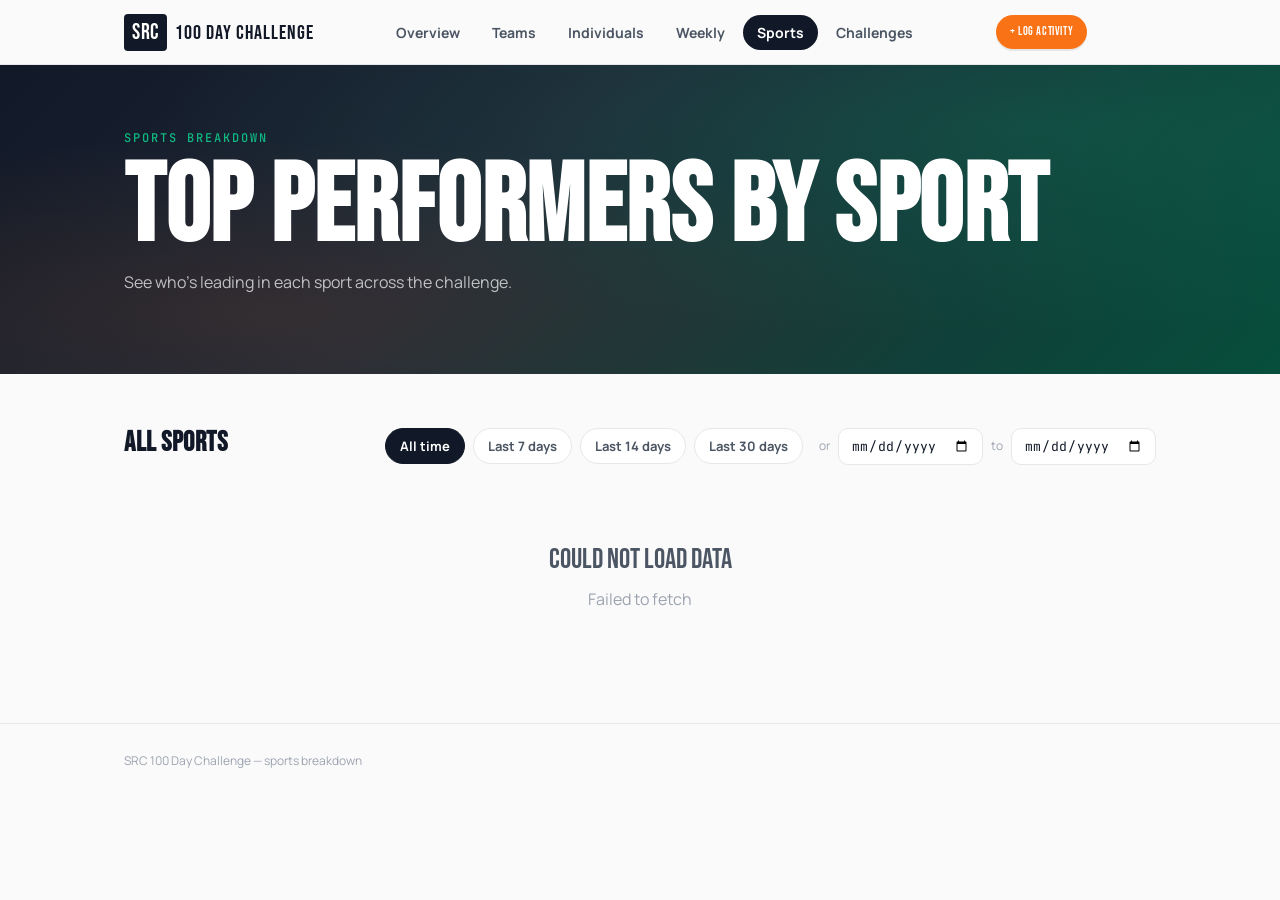
<file: sports.html>
<!DOCTYPE html>
<html lang="en">
<head>
<meta charset="UTF-8">
<meta name="viewport" content="width=device-width, initial-scale=1.0">
<title>SRC 100 Day Challenge — Sports Breakdown</title>
<link rel="stylesheet" href="style.css">
<link rel="preconnect" href="https://fonts.googleapis.com">
<link rel="preconnect" href="https://fonts.gstatic.com" crossorigin>
<link rel="stylesheet" href="https://fonts.googleapis.com/css2?family=Bebas+Neue&family=Manrope:wght@400;500;700;800&family=JetBrains+Mono:wght@400;500&display=swap">
<style>
  .sport-row{
    background:var(--bg-card);border:1px solid var(--line);border-radius:var(--radius);
    padding:16px 20px;margin-bottom:12px;box-shadow:var(--shadow);
  }
  .sport-row-head{display:flex;align-items:baseline;justify-content:space-between;margin-bottom:8px;gap:12px;flex-wrap:wrap}
  .sport-row-name{font-family:var(--display);font-size:20px;letter-spacing:0.3px}
  .sport-row-meta{font-size:12px;color:var(--ink-faint)}
  .sport-row-leaders{display:flex;flex-wrap:wrap;align-items:center;gap:6px}
  .sport-leader{font-size:14px;font-weight:600;white-space:nowrap;display:inline-flex;flex-direction:column;align-items:center;text-align:center}
  .sport-rank{
    display:inline-flex;align-items:center;justify-content:center;
    width:20px;height:20px;border-radius:50%;color:#fff;font-size:11px;font-weight:800;
    margin-bottom:4px;
  }
  .sport-leader-team{display:block;font-size:11px;font-weight:500;color:var(--ink-faint);margin-top:1px}
  .sport-sep{color:var(--ink-faint);font-size:14px;margin:0 2px;align-self:center}
</style>
</head>
<body>

<nav class="nav">
  <div class="wrap">
    <a class="nav-brand" href="index.html">
      <span class="mark">SRC</span>
      <span class="name">100 DAY CHALLENGE</span>
    </a>
    <ul class="nav-links">
      <li><a href="index.html" data-page="overview">Overview</a></li>
      <li><a href="teams.html" data-page="teams">Teams</a></li>
      <li><a href="individuals.html" data-page="individuals">Individuals</a></li>
      <li><a href="weekly.html" data-page="weekly">Weekly</a></li>
      <li><a href="sports.html" data-page="sports">Sports</a></li>
      <li><a href="challenges.html" data-page="challenges">Challenges</a></li>
    </ul>
    <a class="log-cta" href="https://sundayrunclubchallenge-stack.github.io/Activity-logging/" target="_blank" rel="noopener">+ Log activity</a>
    <span class="sync-badge" id="syncBadge"></span>
  </div>
</nav>

<header class="hero">
  <div class="wrap">
    <p class="eyebrow animate-fade-up">Sports breakdown</p>
    <h1 class="animate-fade-up" style="animation-delay:0.2s">Top performers by sport</h1>
    <p class="sub animate-fade-up" style="animation-delay:0.3s">See who's leading in each sport across the challenge.</p>
  </div>
</header>

<main class="section">
  <div class="wrap">
    <div class="section-head">
      <h2>All sports</h2>
      <div class="lb-controls" style="align-items:center">
        <button class="filter-btn active" data-sport-filter="all">All time</button>
        <button class="filter-btn" data-sport-filter="7">Last 7 days</button>
        <button class="filter-btn" data-sport-filter="14">Last 14 days</button>
        <button class="filter-btn" data-sport-filter="30">Last 30 days</button>
        <span style="font-size:12px;color:var(--ink-faint);margin-left:8px">or</span>
        <input type="date" class="filter-date" id="sportDateFrom" title="From date">
        <span style="font-size:12px;color:var(--ink-faint)">to</span>
        <input type="date" class="filter-date" id="sportDateTo" title="To date">
      </div>
    </div>
    <div id="sportsGrid"></div>
  </div>
</main>

<footer>
  <div class="wrap">
    <span>SRC 100 Day Challenge — sports breakdown</span>
    <span id="footSync"></span>
  </div>
</footer>

<!-- Loading toast -->
<div class="loading-toast" id="loadingToast">
  <div class="loading-spinner"></div>
  <span>Fetching latest data…</span>
</div>

<script src="dashboard.js"></script>
<script>
markActiveNav('sports');

let _fullData = null;
let _sportDateRange = null;

fetchDashboard().then(data => {
  _fullData = data;
  renderSyncBadge(document.getElementById('syncBadge'), data.generated_at);
  document.getElementById('footSync').textContent = 'Last synced: ' + new Date(data.generated_at).toLocaleString('en-IN');
  renderSports(data);
  setupSportFilter();
}).catch(err => {
  document.getElementById('sportsGrid').innerHTML =
    '<div class="empty-state"><div class="big">Could not load data</div>' + err.message + '</div>';
});

window.addEventListener('dashboardFreshData', e => {
  _fullData = e.detail;
  renderSports(_fullData);
});

function setupSportFilter() {
  const buttons = document.querySelectorAll('[data-sport-filter]');
  const dateFrom = document.getElementById('sportDateFrom');
  const dateTo = document.getElementById('sportDateTo');

  buttons.forEach(btn => {
    btn.addEventListener('click', () => {
      buttons.forEach(b => b.classList.remove('active'));
      btn.classList.add('active');
      dateFrom.value = '';
      dateTo.value = '';

      const val = btn.dataset.sportFilter;
      if (val === 'all') {
        _sportDateRange = null;
      } else {
        const days = parseInt(val);
        const to = new Date();
        const from = new Date();
        from.setDate(from.getDate() - days);
        _sportDateRange = { from: localDateStr(from), to: localDateStr(to) };
      }
      renderSports(_fullData);
    });
  });

  const applyCustomRange = () => {
    const from = dateFrom.value;
    const to = dateTo.value;
    if (from && to) {
      buttons.forEach(b => b.classList.remove('active'));
      _sportDateRange = { from, to };
      renderSports(_fullData);
    }
  };
  dateFrom.addEventListener('change', applyCustomRange);
  dateTo.addEventListener('change', applyCustomRange);
}

function renderSports(data) {
  let breakdown = data.daily_breakdown || [];

  // Apply date filter
  if (_sportDateRange) {
    breakdown = breakdown.filter(r => r.date >= _sportDateRange.from && r.date <= _sportDateRange.to);
  }

  // Build: sport -> { name -> totalPoints }
  const sportMap = {};
  breakdown.forEach(r => {
    if (!r.sport) return;
    if (!sportMap[r.sport]) sportMap[r.sport] = {};
    sportMap[r.sport][r.name] = (sportMap[r.sport][r.name] || 0) + r.points;
  });

  // Sort sports by total points (most popular first)
  const sportsSorted = Object.keys(sportMap).sort((a, b) => {
    const totalA = Object.values(sportMap[a]).reduce((s, v) => s + v, 0);
    const totalB = Object.values(sportMap[b]).reduce((s, v) => s + v, 0);
    return totalB - totalA;
  });

  const sportColors = ['#E2542F', '#2F7A4F', '#2C6E9E', '#F2A93B', '#6B4FA0', '#C24B7C', '#1F5636', '#B23F20'];

  if (sportsSorted.length === 0) {
    document.getElementById('sportsGrid').innerHTML =
      '<div class="empty-state"><div class="big">No activity data</div>Sports will appear once participants log activities.</div>';
    return;
  }

  // Build name -> team lookup
  const nameTeamMap = {};
  breakdown.forEach(r => { if (r.name && r.team) nameTeamMap[r.name] = r.team; });

  const rankColors = ['#E2542F', '#2C6E9E', '#2F7A4F', '#6B4FA0', '#F2A93B'];

  document.getElementById('sportsGrid').innerHTML = sportsSorted.map((sport, sIdx) => {
    const participants = Object.entries(sportMap[sport])
      .sort((a, b) => b[1] - a[1])
      .slice(0, 5);
    const totalPts = Object.values(sportMap[sport]).reduce((s, v) => s + v, 0);
    const totalParticipants = Object.keys(sportMap[sport]).length;
    const color = sportColors[sIdx % sportColors.length];

    const leadersStr = participants.map((entry, i) => {
      const team = nameTeamMap[entry[0]] || '';
      return `<span class="sport-leader"><span class="sport-rank" style="background:${rankColors[i]}">${i + 1}</span>${entry[0]} (${formatNumber(entry[1])})<span class="sport-leader-team">${team}</span></span>`;
    }).join('<span class="sport-sep">|</span>');

    return `
      <div class="sport-row" style="border-left:5px solid ${color}">
        <div class="sport-row-head">
          <strong class="sport-row-name">${sport}</strong>
          <span class="sport-row-meta">${totalParticipants} participants · ${formatNumber(totalPts)} pts</span>
        </div>
        <div class="sport-row-leaders">${leadersStr}</div>
      </div>
    `;
  }).join('');
}
</script>
</body>
</html>
</file>
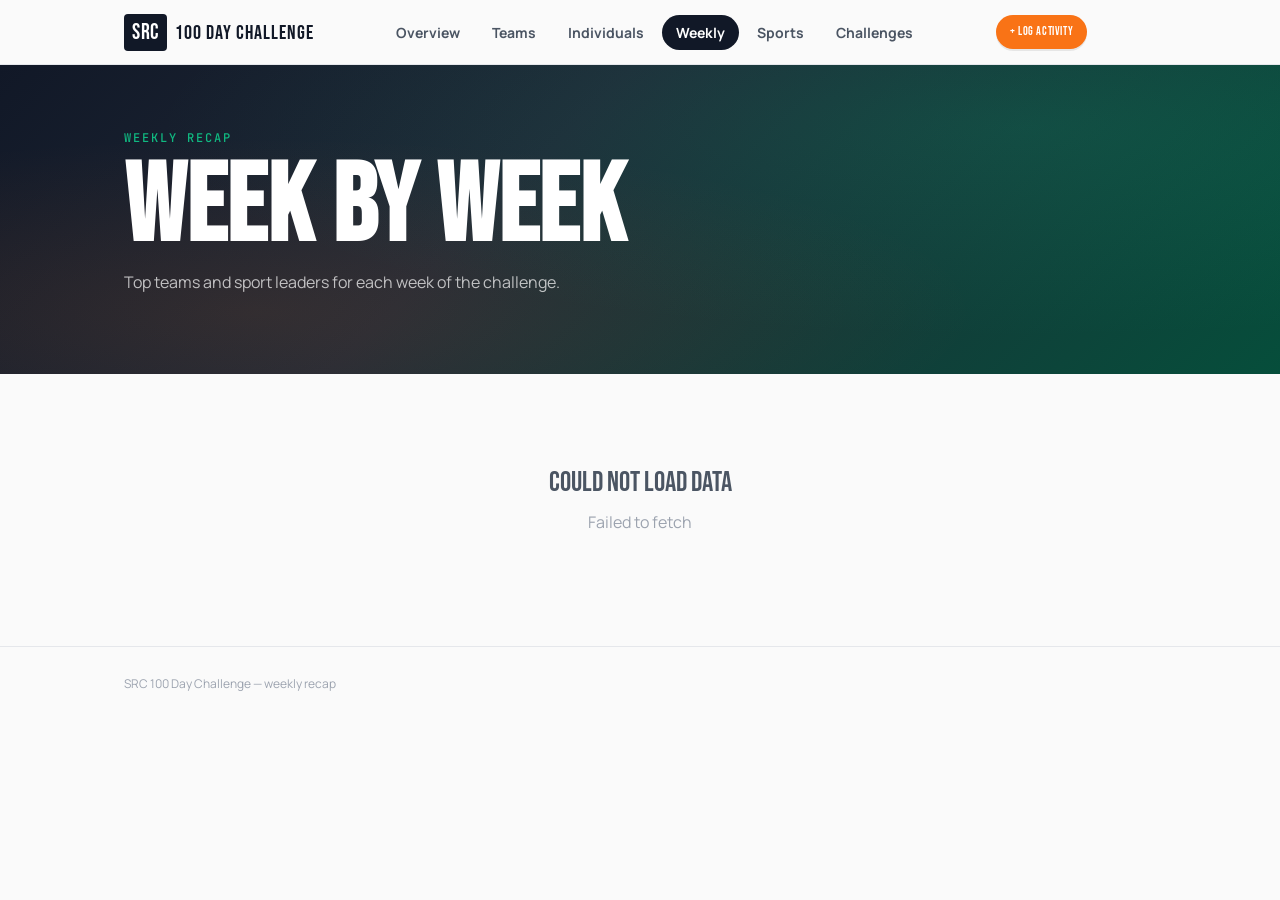
<file: weekly.html>
<!DOCTYPE html>
<html lang="en">
<head>
<meta charset="UTF-8">
<meta name="viewport" content="width=device-width, initial-scale=1.0">
<title>SRC 100 Day Challenge — Weekly Recap</title>
<link rel="stylesheet" href="style.css">
<link rel="preconnect" href="https://fonts.googleapis.com">
<link rel="preconnect" href="https://fonts.gstatic.com" crossorigin>
<link rel="stylesheet" href="https://fonts.googleapis.com/css2?family=Bebas+Neue&family=Manrope:wght@400;500;700;800&family=JetBrains+Mono:wght@400;500&display=swap">
</head>
<body>

<nav class="nav">
  <div class="wrap">
    <a class="nav-brand" href="index.html">
      <span class="mark">SRC</span>
      <span class="name">100 DAY CHALLENGE</span>
    </a>
    <ul class="nav-links">
      <li><a href="index.html" data-page="overview">Overview</a></li>
      <li><a href="teams.html" data-page="teams">Teams</a></li>
      <li><a href="individuals.html" data-page="individuals">Individuals</a></li>
      <li><a href="weekly.html" data-page="weekly">Weekly</a></li>
      <li><a href="sports.html" data-page="sports">Sports</a></li>
      <li><a href="challenges.html" data-page="challenges">Challenges</a></li>
    </ul>
    <a class="log-cta" href="https://sundayrunclubchallenge-stack.github.io/Activity-logging/" target="_blank" rel="noopener">+ Log activity</a>
    <span class="sync-badge" id="syncBadge"></span>
  </div>
</nav>

<header class="hero">
  <div class="wrap">
    <p class="eyebrow animate-fade-up">Weekly recap</p>
    <h1 class="animate-fade-up" style="animation-delay:0.2s">Week by week</h1>
    <p class="sub animate-fade-up" style="animation-delay:0.3s">Top teams and sport leaders for each week of the challenge.</p>

    <div class="week-nav" id="weekNav"></div>
  </div>
</header>

<main class="section">
  <div class="wrap" id="weeklyContent">
    <div class="empty-state"><div class="big">Loading…</div></div>
  </div>
</main>

<footer>
  <div class="wrap">
    <span>SRC 100 Day Challenge — weekly recap</span>
    <span id="footSync"></span>
  </div>
</footer>

<!-- Loading toast -->
<div class="loading-toast" id="loadingToast">
  <div class="loading-spinner"></div>
  <span>Fetching latest data…</span>
</div>

<script src="dashboard.js"></script>
<script>
markActiveNav('weekly');

const EVENT_START = '2026-07-20'; // Monday

fetchDashboard().then(data => {
  renderSyncBadge(document.getElementById('syncBadge'), data.generated_at);
  document.getElementById('footSync').textContent = 'Last synced: ' + new Date(data.generated_at).toLocaleString('en-IN');
  renderWeekly(data);
}).catch(err => {
  document.getElementById('weeklyContent').innerHTML =
    '<div class="empty-state"><div class="big">Could not load data</div>' + err.message + '</div>';
});

window.addEventListener('dashboardFreshData', e => renderWeekly(e.detail));

function getWeeks() {
  const start = new Date(EVENT_START + 'T00:00:00+05:30');
  const today = new Date();
  const weeks = [];
  let weekStart = new Date(start);
  let weekNum = 1;

  while (weekStart <= today && weekNum <= 15) {
    const weekEnd = new Date(weekStart);
    weekEnd.setDate(weekEnd.getDate() + 6);
    const isCurrentWeek = today >= weekStart && today <= weekEnd;
    weeks.push({
      num: weekNum,
      start: localDateStr(weekStart),
      end: localDateStr(weekEnd),
      startLabel: weekStart.toLocaleDateString('en-IN', { day: 'numeric', month: 'short' }),
      endLabel: weekEnd.toLocaleDateString('en-IN', { day: 'numeric', month: 'short' }),
      isCurrent: isCurrentWeek
    });
    weekStart = new Date(weekEnd);
    weekStart.setDate(weekStart.getDate() + 1);
    weekNum++;
  }
  return weeks;
}

function renderWeekly(data) {
  const dailyBreakdown = data.daily_breakdown || [];
  const weeks = getWeeks();

  if (weeks.length === 0) {
    document.getElementById('weeklyContent').innerHTML =
      '<div class="empty-state"><div class="big">Challenge hasn\'t started yet</div>Week 1 begins on Jul 20.</div>';
    document.getElementById('weekNav').innerHTML = '';
    return;
  }

  // Week nav buttons
  document.getElementById('weekNav').innerHTML = weeks.map(w => `
    <button class="week-btn ${w.isCurrent ? 'active' : ''}" data-week="${w.num}">
      Week ${w.num}${w.isCurrent ? ' ⟵' : ''}
    </button>
  `).join('');

  // Render all weeks
  let html = '';
  weeks.slice().reverse().forEach(week => {
    const weekData = dailyBreakdown.filter(r => r.date >= week.start && r.date <= week.end);
    html += renderWeekCard(week, weekData, data);
  });

  document.getElementById('weeklyContent').innerHTML = html;

  // Week nav click → scroll to that section
  document.getElementById('weekNav').addEventListener('click', e => {
    const btn = e.target.closest('.week-btn');
    if (!btn) return;
    const target = document.getElementById('week-' + btn.dataset.week);
    if (target) target.scrollIntoView({ behavior: 'smooth', block: 'start' });
  });
}

function renderWeekCard(week, weekData, fullData) {
  const uniqueParticipants = new Set(weekData.map(r => r.name)).size;
  const totalEntries = weekData.length;
  const totalPoints = weekData.reduce((s, r) => s + r.points, 0);

  // Top team
  const teamPoints = {};
  weekData.forEach(r => {
    teamPoints[r.team] = (teamPoints[r.team] || 0) + r.points;
  });
  const topTeam = Object.entries(teamPoints).sort((a, b) => b[1] - a[1])[0];

  // Most popular sport
  const sportEntries = {};
  weekData.forEach(r => {
    if (r.sport) sportEntries[r.sport] = (sportEntries[r.sport] || 0) + 1;
  });
  const topSport = Object.entries(sportEntries).sort((a, b) => b[1] - a[1])[0];

  // Top 3 per sport
  const sportParticipants = {}; // sport -> { name -> points }
  weekData.forEach(r => {
    if (!r.sport) return;
    if (!sportParticipants[r.sport]) sportParticipants[r.sport] = {};
    sportParticipants[r.sport][r.name] = (sportParticipants[r.sport][r.name] || 0) + r.points;
  });

  const sportsRanked = Object.keys(sportParticipants).sort((a, b) => {
    const totalA = Object.values(sportParticipants[a]).reduce((s, v) => s + v, 0);
    const totalB = Object.values(sportParticipants[b]).reduce((s, v) => s + v, 0);
    return totalB - totalA;
  });

  // Week MVP
  const personPoints = {};
  weekData.forEach(r => { personPoints[r.name] = (personPoints[r.name] || 0) + r.points; });
  const mvp = Object.entries(personPoints).sort((a, b) => b[1] - a[1])[0];

  const statusBadge = week.isCurrent
    ? '<span class="week-status in-progress">In progress</span>'
    : '<span class="week-status completed">Completed</span>';

  if (weekData.length === 0) {
    return `
      <div class="week-card" id="week-${week.num}">
        <div class="week-header">
          <h2>Week ${week.num} <span class="week-dates">${week.startLabel} – ${week.endLabel}</span></h2>
          ${statusBadge}
        </div>
        <div class="empty-state" style="padding:20px"><div class="big">No activity yet</div>Data will appear once participants log activities.</div>
      </div>
    `;
  }

  return `
    <div class="week-card" id="week-${week.num}">
      <div class="week-header">
        <h2>Week ${week.num} <span class="week-dates">${week.startLabel} – ${week.endLabel}</span></h2>
        ${statusBadge}
      </div>

      <div class="week-stats-row">
        <div class="week-stat"><div class="week-stat-num">${formatNumber(totalPoints)}</div><div class="week-stat-label">Points</div></div>
        <div class="week-stat"><div class="week-stat-num">${uniqueParticipants}</div><div class="week-stat-label">Participants</div></div>
        <div class="week-stat"><div class="week-stat-num">${totalEntries}</div><div class="week-stat-label">Entries</div></div>
        <div class="week-stat"><div class="week-stat-num">${topSport ? topSport[0] : '—'}</div><div class="week-stat-label">Top sport</div></div>
      </div>

      <div class="week-highlights">
        ${topTeam ? `
        <div class="week-highlight-card">
          <div class="week-highlight-icon">🏆</div>
          <div>
            <div class="week-highlight-title">Top Team</div>
            <div class="week-highlight-value">${topTeam[0]}</div>
            <div class="week-highlight-sub">${formatNumber(topTeam[1])} pts this week</div>
          </div>
        </div>
        ` : ''}
        ${mvp ? `
        <div class="week-highlight-card">
          <div class="week-highlight-icon">⭐</div>
          <div>
            <div class="week-highlight-title">Week MVP</div>
            <div class="week-highlight-value">${mvp[0]}</div>
            <div class="week-highlight-sub">${formatNumber(mvp[1])} pts this week</div>
          </div>
        </div>
        ` : ''}
      </div>

      <div class="week-sports-section">
        <h3>Top 3 per sport</h3>
        <div class="week-sports-grid">
          ${sportsRanked.map(sport => {
            const top3 = Object.entries(sportParticipants[sport])
              .sort((a, b) => b[1] - a[1])
              .slice(0, 3);
            const medals = ['🥇', '🥈', '🥉'];
            return `
              <div class="week-sport-card">
                <h4>${sport}</h4>
                ${top3.map((entry, i) => `
                  <div class="week-sport-row">
                    <span class="medal">${medals[i]}</span>
                    <span class="name">${entry[0]}</span>
                    <span class="pts">${formatNumber(entry[1])} pts</span>
                  </div>
                `).join('')}
              </div>
            `;
          }).join('')}
        </div>
      </div>
    </div>
  `;
}
</script>
</body>
</html>
</file>
<file: style.css>
:root{
  --bg:#FAFAFA;
  --bg-card:#FFFFFF;
  --bg-alt:#F0F4F0;
  --ink:#111827;
  --ink-soft:#4B5563;
  --ink-faint:#9CA3AF;
  --coral:#F97316;
  --coral-dark:#EA580C;
  --turf:#10B981;
  --turf-dark:#059669;
  --flag:#FBBF24;
  --flag-dark:#D97706;
  --pool:#3B82F6;
  --pool-dark:#2563EB;
  --line:#E5E7EB;
  --radius:16px;
  --shadow:0 1px 3px rgba(0,0,0,0.06), 0 10px 24px -8px rgba(0,0,0,0.12);
  --display:'Bebas Neue',sans-serif;
  --body:'Manrope',sans-serif;
  --mono:'JetBrains Mono',monospace;
}

*{box-sizing:border-box}
html{scroll-behavior:smooth}
body{
  margin:0;
  background:var(--bg);
  color:var(--ink);
  font-family:var(--body);
  font-weight:400;
  line-height:1.5;
  -webkit-font-smoothing:antialiased;
}
img{max-width:100%;display:block}
a{color:inherit}
:focus-visible{outline:3px solid var(--coral);outline-offset:2px}

.wrap{max-width:1080px;margin:0 auto;padding:0 24px}

/* ---------- Animations ---------- */
@keyframes fadeUp{
  from{opacity:0;transform:translateY(24px)}
  to{opacity:1;transform:translateY(0)}
}
@keyframes fadeIn{
  from{opacity:0}
  to{opacity:1}
}
@keyframes scaleIn{
  from{opacity:0;transform:scale(0.9)}
  to{opacity:1;transform:scale(1)}
}
@keyframes pulse{0%,100%{opacity:1}50%{opacity:.35}}
@keyframes spin{to{transform:rotate(360deg)}}
@keyframes glow{
  0%,100%{box-shadow:0 0 8px rgba(16,185,129,0.3)}
  50%{box-shadow:0 0 20px rgba(16,185,129,0.6)}
}
@keyframes float{
  0%,100%{transform:translateY(0)}
  50%{transform:translateY(-4px)}
}

.animate-fade-up{animation:fadeUp 0.6s ease-out both}
.animate-fade-in{animation:fadeIn 0.5s ease-out both}
.animate-scale-in{animation:scaleIn 0.4s ease-out both}

@media (prefers-reduced-motion:reduce){
  .animate-fade-up,.animate-fade-in,.animate-scale-in{animation:none!important}
  .sync-dot{animation:none}
  .stat-card{animation:none!important}
}

/* Delay utilities (replaces inline animation-delay styles) */
.delay-1{animation-delay:0.1s}.delay-2{animation-delay:0.2s}.delay-3{animation-delay:0.3s}
.delay-4{animation-delay:0.4s}.delay-5{animation-delay:0.5s}.delay-6{animation-delay:0.65s}
.delay-7{animation-delay:0.8s}.delay-8{animation-delay:0.95s}.delay-9{animation-delay:1.2s}

/* ---------- Ticker ribbon ---------- */
.ticker-wrap{
  background:linear-gradient(90deg, #0f0c29, #302b63, #24243e);
  overflow:hidden;
  white-space:nowrap;
  position:sticky;
  top:64px;
  z-index:19;
  border-bottom:2px solid rgba(255,0,128,0.3);
  box-shadow:0 2px 12px rgba(255,0,128,0.15);
}
.ticker-wrap:hover .ticker-track{animation-play-state:paused}
.ticker-track{
  display:inline-block;
  white-space:nowrap;
  animation:tickerScroll var(--ticker-duration, 30s) linear infinite;
}
.ticker-item{
  display:inline;
  font-family:var(--body);
  font-size:13px;
  color:rgba(255,255,255,0.9);
  padding:10px 0;
  line-height:38px;
}
.ticker-item .sport-name{font-weight:800;color:#00f5a0;text-transform:uppercase;letter-spacing:0.5px}
.ticker-item .person-name{font-weight:700;color:#fff;text-shadow:0 0 6px rgba(0,245,160,0.4)}
.ticker-item .team-name{font-weight:500;color:#c084fc;font-size:12px}
.ticker-item .pts{font-family:var(--mono);font-weight:700;color:#fbbf24;text-shadow:0 0 8px rgba(251,191,36,0.5)}
.ticker-dot{color:#ff006e;margin:0 16px;font-size:12px;vertical-align:middle;text-shadow:0 0 6px rgba(255,0,110,0.6)}
.ticker-empty{
  display:block;
  text-align:center;
  font-family:var(--body);
  font-size:13px;
  color:rgba(255,255,255,0.5);
  padding:10px 0;
  line-height:38px;
}

@keyframes tickerScroll{
  0%{transform:translateX(0)}
  100%{transform:translateX(-50%)}
}

@media (prefers-reduced-motion:reduce){
  .ticker-track{animation:none!important}
}

/* ---------- Nav ---------- */
.nav{
  position:sticky;top:0;z-index:20;
  background:rgba(250,250,250,0.92);
  backdrop-filter:blur(8px);
  border-bottom:1px solid var(--line);
}
.nav .wrap{display:flex;align-items:center;justify-content:space-between;height:64px;gap:16px}
.nav-brand{display:flex;align-items:baseline;gap:8px;text-decoration:none}
.nav-brand .mark{
  font-family:var(--display);
  font-size:22px;
  letter-spacing:0.5px;
  background:var(--ink);
  color:#fff;
  padding:2px 8px;
  border-radius:4px;
}
.nav-brand .name{font-family:var(--display);font-size:20px;letter-spacing:1px;color:var(--ink)}
.nav-links{display:flex;gap:4px;list-style:none;margin:0;padding:0}
.nav-links a{
  font-size:14px;font-weight:700;text-decoration:none;color:var(--ink-soft);
  padding:8px 14px;border-radius:999px;transition:background .15s,color .15s;
}
.nav-links a:hover{background:var(--bg-alt);color:var(--ink)}
.nav-links a.active{background:var(--ink);color:#fff}
.sync-badge{
  font-family:var(--mono);font-size:11px;color:var(--ink-faint);
  display:flex;align-items:center;gap:6px;white-space:nowrap;
}
.sync-dot{width:6px;height:6px;border-radius:50%;background:var(--turf);animation:pulse 2s ease-in-out infinite}
.log-cta{
  display:inline-flex;align-items:center;gap:6px;
  font-family:var(--display);font-size:12px;letter-spacing:0.6px;
  color:#fff;background:var(--coral);
  padding:8px 14px;border-radius:999px;
  text-decoration:none;
  box-shadow:0 2px 0 rgba(0,0,0,0.08);
  transition:transform .15s ease, box-shadow .15s ease, background .15s ease;
  white-space:nowrap;
}
.log-cta:hover{background:var(--coral-dark);transform:translateY(-1px);box-shadow:0 4px 0 rgba(0,0,0,0.12)}
.log-cta:active{transform:translateY(0);box-shadow:0 1px 0 rgba(0,0,0,0.08)}
@media (max-width:640px){.log-cta{padding:6px 10px;font-size:11px}}

/* ---------- Hero ---------- */
.hero{
  padding:64px 0 48px;
  background:linear-gradient(135deg, #111827 0%, #1F2937 40%, #064E3B 100%);
  color:#fff;
  position:relative;
  overflow:hidden;
}
.hero::before{
  content:"";
  position:absolute;inset:0;
  background:radial-gradient(ellipse at 80% 20%, rgba(16,185,129,0.15) 0%, transparent 60%),
             radial-gradient(ellipse at 20% 80%, rgba(249,115,22,0.1) 0%, transparent 50%);
  pointer-events:none;
}
.hero .wrap{position:relative;z-index:1}
.eyebrow{
  font-family:var(--mono);font-size:12px;font-weight:500;letter-spacing:2px;text-transform:uppercase;
  color:var(--turf);margin:0 0 12px;
}
.hero h1{
  font-family:var(--display);
  font-size:clamp(56px,10vw,110px);
  line-height:0.9;
  letter-spacing:0.5px;
  margin:0 0 12px;
  color:#fff;
}
.hero .sub{font-size:16px;color:rgba(255,255,255,0.7);max-width:56ch;margin:0 0 32px}

/* ---------- Lane progress bar ---------- */
.lane-bar{
  position:relative;
  height:36px;
  border-radius:999px;
  background:rgba(255,255,255,0.1);
  border:1px solid rgba(255,255,255,0.15);
  overflow:hidden;
}
.lane-bar .lane-fill{
  position:absolute;inset:0;width:0%;
  border-radius:999px;
  background:linear-gradient(90deg, var(--turf), var(--coral));
  transition:width 1.4s cubic-bezier(.22,.61,.36,1);
}
.lane-bar .lane-fill::after{
  content:"";position:absolute;inset:0;
  background-image:repeating-linear-gradient(90deg, rgba(255,255,255,0.2) 0 8px, transparent 8px 26px);
}
.lane-bar .lane-marker{
  position:absolute;top:50%;transform:translate(-50%,-50%);
  font-family:var(--mono);font-size:11px;font-weight:500;color:#fff;
  z-index:2;
}
.lane-caption{display:flex;justify-content:space-between;margin-top:8px;font-family:var(--mono);font-size:12px;color:rgba(255,255,255,0.5)}

/* Non-hero lane bars (teams page etc) */
.section .lane-bar{
  background:var(--bg-alt);
  border:1px solid var(--line);
}
.section .lane-caption{color:var(--ink-soft)}

.lane-bar.mini{height:20px}
.lane-bar.mini .lane-marker{font-size:0}

/* ---------- Stat grid ---------- */
.stat-grid{display:grid;grid-template-columns:repeat(4,1fr);gap:16px;margin-top:36px}
@media (max-width:820px){.stat-grid{grid-template-columns:repeat(2,1fr)}}
@media (max-width:480px){.stat-grid{grid-template-columns:1fr}}
.stat-card{
  background:rgba(255,255,255,0.08);
  backdrop-filter:blur(4px);
  border:1px solid rgba(255,255,255,0.12);
  border-radius:var(--radius);
  padding:24px 22px 20px;
  transition:transform 0.2s, box-shadow 0.2s;
}
.stat-card:hover{transform:translateY(-3px);box-shadow:0 8px 24px rgba(0,0,0,0.2)}
.stat-card .num{font-family:var(--display);font-size:64px;line-height:1;color:#fff}
.stat-card .label{font-size:12px;font-weight:700;text-transform:uppercase;letter-spacing:1px;color:rgba(255,255,255,0.6);margin-top:8px}
.stat-card.coral .num{color:var(--coral)}
.stat-card.turf .num{color:var(--turf)}
.stat-card.flag .num{color:var(--flag)}
.stat-card.pool .num{color:var(--pool)}
.stat-card.glow-active{animation:glow 2s ease-in-out infinite}

/* ---------- Section ---------- */
.section{padding:48px 0}
.section-head{display:flex;align-items:baseline;justify-content:space-between;margin-bottom:20px;gap:12px}
.section-head h2{font-family:var(--display);font-size:28px;letter-spacing:0.5px;margin:0}
.section-head .hint{font-size:13px;color:var(--ink-faint)}

.two-col{display:grid;grid-template-columns:1.3fr 1fr;gap:24px}
@media (max-width:860px){.two-col{grid-template-columns:1fr}}

.panel{background:var(--bg-card);border:1px solid var(--line);border-radius:var(--radius);padding:20px;box-shadow:var(--shadow)}

/* ---------- Podium (top 3) ---------- */
.podium{display:grid;grid-template-columns:1fr 1.2fr 1fr;gap:12px;margin-bottom:20px;align-items:end}
@media (max-width:640px){.podium{grid-template-columns:1fr}}
.podium-card{
  background:var(--bg-card);border:1px solid var(--line);border-radius:var(--radius);
  padding:20px 16px;text-align:center;box-shadow:var(--shadow);
  transition:transform 0.2s;
}
.podium-card:hover{transform:translateY(-4px)}
.podium-card.gold{border-top:4px solid #FBBF24;order:2}
.podium-card.silver{border-top:4px solid #9CA3AF;order:1}
.podium-card.bronze{border-top:4px solid #D97706;order:3}
@media (max-width:640px){.podium-card.gold,.podium-card.silver,.podium-card.bronze{order:unset}}
.podium-card .podium-rank{font-family:var(--display);font-size:32px;color:var(--ink-faint);margin-bottom:4px}
.podium-card.gold .podium-rank{color:#FBBF24;font-size:40px}
.podium-card .podium-name{font-weight:800;font-size:15px;margin-bottom:2px}
.podium-card .podium-team{font-size:11px;color:var(--ink-faint)}
.podium-card .podium-pts{font-family:var(--mono);font-size:18px;font-weight:700;color:var(--turf-dark);margin-top:8px}
.podium-card .podium-streak{font-size:12px;color:var(--coral-dark);margin-top:4px}

/* ---------- Mini leaderboard rows ---------- */
.rank-row{display:flex;align-items:center;gap:12px;padding:10px 4px;border-bottom:1px solid var(--line)}
.rank-row:last-child{border-bottom:none}
.rank-badge{
  font-family:var(--display);font-size:16px;color:var(--ink-soft);
  width:28px;text-align:center;flex-shrink:0;
}
.rank-row .who{flex:1;min-width:0}
.rank-row .who .n{font-weight:700;font-size:14px;overflow:hidden;text-overflow:ellipsis;white-space:nowrap}
.rank-row .who .t{font-size:12px;color:var(--ink-faint)}
.rank-row .pts{font-family:var(--mono);font-weight:500;font-size:14px;color:var(--coral-dark)}

/* ---------- Updates feed ---------- */
.feed-item{display:flex;gap:10px;padding:10px 4px;border-bottom:1px solid var(--line)}
.feed-item:last-child{border-bottom:none}
.feed-dot{width:8px;height:8px;border-radius:50%;background:var(--flag);margin-top:6px;flex-shrink:0}
.feed-item .txt{font-size:14px}
.feed-item .time{font-family:var(--mono);font-size:11px;color:var(--ink-faint);margin-top:2px}

/* ---------- Team cards ---------- */
.team-grid{display:grid;grid-template-columns:repeat(auto-fill,minmax(260px,1fr));gap:16px}
.team-card{
  background:var(--bg-card);border:1px solid var(--line);border-radius:var(--radius);
  padding:18px;box-shadow:var(--shadow);border-left:6px solid var(--team-color,var(--coral));
  cursor:pointer;transition:transform .2s, box-shadow .2s;
}
.team-card:hover{transform:translateY(-3px);box-shadow:0 12px 28px rgba(0,0,0,0.1)}
.team-card h3{font-family:var(--display);font-size:22px;margin:0 0 4px;letter-spacing:0.3px}
.team-card .meta{font-size:12px;color:var(--ink-faint);margin-bottom:12px}
.team-card .total{font-family:var(--mono);font-size:20px;font-weight:700;color:var(--ink)}
.team-card .breakdown{display:flex;gap:14px;margin-top:10px;font-size:12px;color:var(--ink-soft)}
.team-card .breakdown span.tag{display:inline-block;width:8px;height:8px;border-radius:2px;margin-right:5px}

.team-detail{margin-top:28px}
.member-table{width:100%;border-collapse:collapse}
.member-table th{
  text-align:left;font-size:11px;text-transform:uppercase;letter-spacing:1px;color:var(--ink-faint);
  border-bottom:1px solid var(--line);padding:8px 10px;font-weight:700;
}
.member-table td{padding:10px;border-bottom:1px solid var(--line);font-size:14px}
.member-table tr:hover td{background:var(--bg-alt)}

/* Mobile table scroll */
@media (max-width:640px){
  .panel{overflow-x:auto;-webkit-overflow-scrolling:touch}
  .member-table{min-width:520px}
  .wrap{padding:0 16px}
  .nav .wrap{gap:8px}
  .nav-brand .name{display:none}
  .hero h1{font-size:clamp(40px,12vw,64px)}
  .stat-card .num{font-size:44px}
  .section-head h2{font-size:22px}
  .lb-controls{gap:6px}
  .lb-controls button{padding:6px 10px;font-size:12px}
  .podium{grid-template-columns:1fr;gap:10px}
}

/* ---------- Individuals page ---------- */
.search-box{position:relative;max-width:420px}
.search-box input{
  width:100%;padding:14px 16px;font-family:var(--mono);font-size:15px;
  border:2px solid rgba(255,255,255,0.3);border-radius:10px;background:rgba(255,255,255,0.1);color:#fff;
}
.search-box input::placeholder{color:rgba(255,255,255,0.5)}
.search-box input:focus{outline:none;border-color:var(--turf);background:rgba(255,255,255,0.15)}
.search-results{
  position:absolute;top:calc(100% + 6px);left:0;right:0;background:var(--bg-card);
  border:1px solid var(--line);border-radius:10px;box-shadow:var(--shadow);
  max-height:260px;overflow-y:auto;z-index:10;display:none;
}
.search-results.open{display:block}
.search-results .opt{padding:10px 14px;font-size:14px;cursor:pointer;display:flex;justify-content:space-between;color:var(--ink)}
.search-results .opt:hover{background:var(--bg-alt)}
.search-results .opt .t{color:var(--ink-faint);font-size:12px}

.bib{
  display:inline-flex;align-items:center;justify-content:center;
  width:56px;height:56px;border-radius:12px;background:var(--ink);color:#fff;
  font-family:var(--display);font-size:26px;flex-shrink:0;
}
.profile-head{display:flex;align-items:center;gap:16px;margin-bottom:24px}
.profile-head .name{font-family:var(--display);font-size:32px;letter-spacing:0.4px}
.profile-head .team-chip{
  display:inline-block;font-size:12px;font-weight:700;padding:3px 10px;border-radius:999px;
  color:#fff;margin-top:4px;
}

/* Rank position badge */
.rank-position{margin-left:auto;text-align:center}
.rank-pos-num{font-family:var(--display);font-size:36px;color:var(--coral-dark)}
.rank-pos-of{font-size:12px;color:var(--ink-faint)}

/* Average comparison */
.avg-compare{
  display:flex;align-items:center;gap:12px;flex-wrap:wrap;
  padding:14px 18px;background:var(--bg-alt);border-radius:10px;margin-bottom:20px;
}
.avg-label{font-size:14px;color:var(--ink-soft)}
.avg-sep{font-size:12px;color:var(--ink-faint)}
.avg-badge{font-size:11px;font-weight:700;padding:4px 10px;border-radius:999px;margin-left:auto}
.avg-badge.above{background:#D1FAE5;color:#065F46}
.avg-badge.below{background:#FEE2E2;color:#991B1B}

/* Milestones */
.milestones-row{display:flex;flex-wrap:wrap;gap:8px;margin-bottom:16px}
.milestone-badge{
  font-size:13px;font-weight:600;padding:6px 14px;border-radius:999px;
  background:var(--bg-alt);border:1px solid var(--line);
}

/* Profile charts grid */
.profile-charts{display:grid;grid-template-columns:1.2fr 1fr;gap:20px}
@media (max-width:700px){.profile-charts{grid-template-columns:1fr}}

.tile-grid{display:grid;grid-template-columns:repeat(3,1fr);gap:14px;margin-bottom:24px}
@media (max-width:640px){.tile-grid{grid-template-columns:1fr}}
.tile{background:var(--bg-card);border:1px solid var(--line);border-radius:var(--radius);padding:18px;box-shadow:var(--shadow)}
.tile .num{font-family:var(--display);font-size:36px}
.tile .label{font-size:11px;text-transform:uppercase;letter-spacing:1px;color:var(--ink-soft);font-weight:700}

.streak-flame{display:flex;align-items:center;gap:10px}
.streak-flame svg{width:28px;height:28px;flex-shrink:0}
.streak-flame .days{font-family:var(--display);font-size:24px}

.chip-row{display:flex;flex-wrap:wrap;gap:8px;margin-top:10px}
.sport-chip{
  font-size:12px;font-weight:700;padding:5px 12px;border-radius:999px;
  background:var(--bg-alt);color:var(--ink-soft);
}
.sport-chip.active{background:var(--turf);color:#fff}

.empty-state{padding:40px 20px;text-align:center;color:var(--ink-faint)}
.empty-state .big{font-family:var(--display);font-size:28px;color:var(--ink-soft);margin-bottom:6px}

/* ---------- Full leaderboard table ---------- */
.lb-controls{display:flex;gap:8px;margin-bottom:14px;flex-wrap:wrap}
.lb-controls button{
  font-family:var(--body);font-weight:700;font-size:13px;
  padding:8px 14px;border-radius:999px;border:1px solid var(--line);
  background:var(--bg-card);color:var(--ink-soft);cursor:pointer;transition:all .15s;
}
.lb-controls button:hover{background:var(--bg-alt)}
.lb-controls button.active{background:var(--ink);color:#fff;border-color:var(--ink)}

/* ---------- Footer ---------- */
footer{border-top:1px solid var(--line);padding:28px 0;margin-top:24px}
footer .wrap{display:flex;justify-content:space-between;align-items:center;font-size:12px;color:var(--ink-faint);flex-wrap:wrap;gap:8px}
.view-counter{font-family:var(--mono);font-size:11px;color:var(--ink-faint)}

/* ---------- Date filter ---------- */
.date-filter{display:flex;align-items:center;gap:8px}
.filter-btn{
  font-family:var(--body);font-weight:700;font-size:13px;
  padding:8px 14px;border-radius:999px;border:1px solid var(--line);
  background:var(--bg-card);color:var(--ink-soft);cursor:pointer;transition:all .15s;
}
.filter-btn:hover{background:var(--bg-alt);color:var(--ink)}
.filter-btn.active{background:var(--ink);color:#fff;border-color:var(--ink)}
.filter-date{
  font-family:var(--mono);font-size:13px;
  padding:8px 12px;border-radius:10px;border:1px solid var(--line);
  background:var(--bg-card);color:var(--ink);cursor:pointer;
}
.filter-date:focus{outline:none;border-color:var(--coral)}

/* ---------- Team insights grid ---------- */
.team-insights{display:grid;grid-template-columns:repeat(3,1fr);gap:16px;margin-bottom:20px}
@media (max-width:800px){.team-insights{grid-template-columns:1fr}}
.team-insight-card{background:var(--bg-alt);border-radius:var(--radius);padding:14px}

/* ---------- Head-to-head ---------- */
.h2h-selectors{display:flex;align-items:center;gap:12px;margin-bottom:16px;flex-wrap:wrap}
.h2h-select{
  font-family:var(--body);font-size:14px;font-weight:600;
  padding:10px 14px;border-radius:10px;border:1px solid var(--line);
  background:var(--bg-card);color:var(--ink);cursor:pointer;flex:1;min-width:140px;
}
.h2h-select:focus{outline:none;border-color:var(--coral)}
.h2h-vs{font-family:var(--display);font-size:20px;color:var(--ink-faint)}
.h2h-table{width:100%;border-collapse:collapse}
.h2h-table th{font-size:13px;font-weight:700;padding:10px;text-align:center;border-bottom:2px solid var(--line)}
.h2h-table td{padding:10px;text-align:center;font-size:14px;border-bottom:1px solid var(--line)}
.h2h-table .h2h-metric{font-weight:700;color:var(--ink-soft);font-size:12px;text-transform:uppercase;letter-spacing:0.5px}
.h2h-table .h2h-winner{font-weight:700;color:var(--turf-dark)}

/* ---------- Count-up number ---------- */
.countup{font-variant-numeric:tabular-nums}

/* ---------- Chart containers ---------- */
.chart-wrap{position:relative;height:260px}
.chart-wrap.chart-donut{height:280px}
.chart-wrap.chart-wide{height:300px}
.chart-footnote{font-size:11px;color:var(--ink-faint);margin:8px 0 0;font-style:italic}
.chart-explainer{font-size:13px;color:var(--ink-soft);line-height:1.5;margin:0 0 16px;max-width:80ch}
.chart-explainer strong{color:var(--ink)}

/* ---------- Engagement ring ---------- */
.engagement-ring-wrap{display:flex;flex-direction:column;align-items:center;padding:20px 0}
.engagement-ring{position:relative;width:140px;height:140px;margin-bottom:16px}
.engagement-ring svg{width:100%;height:100%;transform:rotate(-90deg)}
.engagement-ring .ring-bg{fill:none;stroke:var(--bg-alt);stroke-width:10}
.engagement-ring .ring-fill{
  fill:none;stroke:var(--turf);stroke-width:10;
  stroke-linecap:round;
  transition:stroke-dashoffset 1.2s cubic-bezier(.22,.61,.36,1);
}
.engagement-ring .ring-label{
  position:absolute;inset:0;display:flex;flex-direction:column;
  align-items:center;justify-content:center;
}
.engagement-ring .ring-num{font-family:var(--display);font-size:36px;color:var(--ink)}
.engagement-ring .ring-sub{font-size:11px;color:var(--ink-faint);text-align:center;max-width:90px}
.engagement-meta{font-size:13px;color:var(--ink-soft);text-align:center}

/* ---------- Streak count in rank row ---------- */
.streak-count{font-family:var(--display);font-size:18px;color:var(--coral-dark)}

/* ---------- Participation heatmap ---------- */
.heatmap-wrap{padding:8px 0;overflow-x:auto}
.heatmap-grid{display:flex;flex-wrap:wrap;gap:3px}
.heat-cell{
  width:14px;height:14px;border-radius:3px;
  background:var(--bg-alt);
  transition:transform .1s;
}
.heat-cell:hover{transform:scale(1.6);z-index:2}
.heat-cell.level-1{background:#A7F3D0}
.heat-cell.level-2{background:#6EE7B7}
.heat-cell.level-3{background:#10B981}
.heat-cell.level-4{background:#047857}
.heatmap-legend{display:flex;align-items:center;gap:3px;margin-top:12px;font-size:11px;color:var(--ink-faint)}
.heatmap-legend .heat-cell{width:12px;height:12px;border-radius:3px}
.heatmap-legend span:first-child,.heatmap-legend span:last-child{margin:0 6px}

/* ---------- Loading toast ---------- */
.loading-toast{
  position:fixed;
  bottom:24px;
  left:50%;
  transform:translateX(-50%) translateY(0);
  background:var(--ink);
  color:#fff;
  font-family:var(--mono);
  font-size:13px;
  padding:12px 22px;
  border-radius:999px;
  display:flex;
  align-items:center;
  gap:10px;
  box-shadow:0 4px 24px rgba(0,0,0,0.25);
  z-index:999;
  opacity:1;
  transition:opacity 0.3s, transform 0.3s;
}
.loading-toast.hidden{
  opacity:0;
  transform:translateX(-50%) translateY(20px);
  pointer-events:none;
}
.loading-spinner{
  width:14px;height:14px;
  border:2px solid rgba(255,255,255,0.3);
  border-top-color:#fff;
  border-radius:50%;
  animation:spin 0.7s linear infinite;
}

/* ---------- Motivational tagline ---------- */
.tagline{
  font-family:var(--body);font-size:14px;font-style:italic;
  color:rgba(255,255,255,0.5);margin-top:20px;
}

/* ---------- Weekly recap page ---------- */
.week-nav{display:flex;flex-wrap:wrap;gap:6px;margin-top:20px}
.week-btn{
  font-family:var(--body);font-weight:700;font-size:12px;
  padding:6px 14px;border-radius:999px;border:1px solid rgba(255,255,255,0.2);
  background:rgba(255,255,255,0.08);color:rgba(255,255,255,0.7);cursor:pointer;
  transition:all .15s;
}
.week-btn:hover{background:rgba(255,255,255,0.15);color:#fff}
.week-btn.active{background:var(--turf);color:#fff;border-color:var(--turf)}

.week-card{
  background:var(--bg-card);border:1px solid var(--line);border-radius:var(--radius);
  padding:24px;margin-bottom:24px;box-shadow:var(--shadow);
}
.week-header{display:flex;align-items:center;justify-content:space-between;flex-wrap:wrap;gap:8px;margin-bottom:20px}
.week-header h2{font-family:var(--display);font-size:26px;margin:0}
.week-dates{font-family:var(--mono);font-size:13px;color:var(--ink-faint);font-weight:400;margin-left:8px}
.week-status{
  font-size:11px;font-weight:700;padding:4px 12px;border-radius:999px;
  text-transform:uppercase;letter-spacing:0.5px;
}
.week-status.in-progress{background:#D1FAE5;color:#065F46}
.week-status.completed{background:var(--bg-alt);color:var(--ink-soft)}

.week-stats-row{display:grid;grid-template-columns:repeat(4,1fr);gap:12px;margin-bottom:20px}
@media (max-width:640px){.week-stats-row{grid-template-columns:repeat(2,1fr)}}
.week-stat{text-align:center;padding:12px;background:var(--bg-alt);border-radius:10px}
.week-stat-num{font-family:var(--display);font-size:24px;color:var(--ink)}
.week-stat-label{font-size:11px;color:var(--ink-faint);text-transform:uppercase;letter-spacing:0.5px;font-weight:700;margin-top:2px}

.week-highlights{display:grid;grid-template-columns:repeat(auto-fit,minmax(240px,1fr));gap:12px;margin-bottom:20px}
.week-highlight-card{
  display:flex;align-items:center;gap:12px;
  padding:14px 18px;background:var(--bg-alt);border-radius:12px;
}
.week-highlight-icon{font-size:28px}
.week-highlight-title{font-size:11px;text-transform:uppercase;letter-spacing:0.5px;color:var(--ink-faint);font-weight:700}
.week-highlight-value{font-family:var(--display);font-size:20px;color:var(--ink)}
.week-highlight-sub{font-size:12px;color:var(--ink-soft)}

.week-sports-section h3{font-family:var(--display);font-size:20px;margin:0 0 12px}
.week-sports-grid{display:grid;grid-template-columns:repeat(auto-fill,minmax(220px,1fr));gap:14px}
.week-sport-card{
  background:var(--bg-alt);border-radius:12px;padding:14px;
}
.week-sport-card h4{font-family:var(--display);font-size:16px;margin:0 0 8px;color:var(--ink)}
.week-sport-row{display:flex;align-items:center;gap:8px;padding:4px 0;font-size:13px}
.week-sport-row .medal{font-size:16px;flex-shrink:0}
.week-sport-row .name{flex:1;font-weight:600;overflow:hidden;text-overflow:ellipsis;white-space:nowrap}
.week-sport-row .pts{font-family:var(--mono);font-size:12px;color:var(--turf-dark);font-weight:500}


/* ---------- Wild Card Challenges ---------- */
.wc-card{
  background:var(--bg-card);border:1px solid var(--line);border-radius:var(--radius);
  padding:0;margin-bottom:32px;box-shadow:var(--shadow);overflow:hidden;
}
.wc-card-header{
  background:linear-gradient(135deg, #1e1b4b 0%, #312e81 50%, #4c1d95 100%);
  padding:28px 24px 20px;color:#fff;
}
.wc-card-title-row{display:flex;justify-content:space-between;align-items:flex-start;gap:16px;flex-wrap:wrap}
.wc-card-eyebrow{
  font-family:var(--mono);font-size:11px;font-weight:500;letter-spacing:2px;
  text-transform:uppercase;color:rgba(255,255,255,0.6);margin-bottom:6px;
}
.wc-card-title{font-family:var(--display);font-size:clamp(32px,6vw,48px);letter-spacing:0.5px;margin:0;line-height:1}
.wc-card-subtitle{font-size:14px;color:rgba(255,255,255,0.6);margin-top:4px}
.wc-card-meta{text-align:right;flex-shrink:0}
.wc-dates{font-family:var(--mono);font-size:12px;color:rgba(255,255,255,0.5);margin-top:6px}

.wc-status{
  display:inline-block;font-size:11px;font-weight:700;padding:4px 12px;border-radius:999px;
  text-transform:uppercase;letter-spacing:0.5px;
}
.wc-upcoming{background:rgba(251,191,36,0.2);color:#FBBF24;border:1px solid rgba(251,191,36,0.3)}
.wc-active{background:rgba(16,185,129,0.2);color:#6EE7B7;border:1px solid rgba(16,185,129,0.3);animation:pulse 2s ease-in-out infinite}
.wc-completed{background:rgba(156,163,175,0.2);color:#D1D5DB;border:1px solid rgba(156,163,175,0.3)}

.wc-countdown{
  margin-top:16px;font-family:var(--mono);font-size:14px;color:rgba(255,255,255,0.8);
  padding:10px 16px;background:rgba(255,255,255,0.08);border-radius:8px;
  border:1px solid rgba(255,255,255,0.1);
}

/* Rules */
.wc-rules{display:grid;grid-template-columns:repeat(auto-fit,minmax(220px,1fr));gap:14px;padding:24px}
.wc-rule-item{
  display:flex;align-items:flex-start;gap:12px;padding:14px;background:var(--bg-alt);border-radius:10px;
  font-size:13px;line-height:1.5;color:var(--ink-soft);
}
.wc-rule-icon{font-size:22px;line-height:1.35;flex-shrink:0;margin-top:0}
.wc-rule-item strong{color:var(--ink);display:block;margin-bottom:2px}

/* Podium */
.wc-podium{display:grid;grid-template-columns:1fr 1.2fr 1fr;gap:12px;padding:0 24px 24px;align-items:end}
@media (max-width:640px){.wc-podium{grid-template-columns:1fr;gap:10px}}
.wc-podium-card{
  background:var(--bg-card);border:1px solid var(--line);border-radius:var(--radius);
  padding:20px 16px;text-align:center;box-shadow:var(--shadow);transition:transform 0.2s;
}
.wc-podium-card:hover{transform:translateY(-3px)}
.wc-podium-card.wc-gold{border-top:4px solid #FBBF24;order:2}
.wc-podium-card.wc-silver{border-top:4px solid #9CA3AF;order:1}
.wc-podium-card.wc-bronze{border-top:4px solid #D97706;order:3}
@media (max-width:640px){.wc-podium-card.wc-gold,.wc-podium-card.wc-silver,.wc-podium-card.wc-bronze{order:unset}}
.wc-podium-rank{font-family:var(--display);font-size:32px;margin-bottom:4px}
.wc-podium-card.wc-gold .wc-podium-rank{font-size:40px}
.wc-podium-name{font-weight:800;font-size:15px;margin-bottom:2px}
.wc-podium-team{font-size:11px;color:var(--ink-faint)}
.wc-podium-metric{font-family:var(--mono);font-size:18px;font-weight:700;color:var(--turf-dark);margin-top:8px}

/* Leaderboard section */
.wc-lb-section{padding:0 24px 24px}

/* Eligible note */
.wc-eligible-note{
  padding:12px 24px 24px;font-size:13px;color:var(--ink-faint);font-style:italic;text-align:center;
}

/* ---------- Wild Card: compact completed-challenge summary ---------- */
.wc-card-compact{padding:18px 20px}
.wc-summary-head{
  display:flex;justify-content:space-between;align-items:flex-start;gap:16px;flex-wrap:wrap;
  margin-bottom:14px;padding-bottom:12px;border-bottom:1px solid var(--line);
}
.wc-summary-title{font-family:var(--display);font-size:24px;letter-spacing:0.4px;margin:2px 0 0;color:var(--ink)}
.wc-summary-head .wc-card-eyebrow{color:var(--ink-faint)}
.wc-summary-winners{display:flex;flex-direction:column;gap:4px}
.wc-summary-row{
  display:flex;align-items:center;gap:12px;padding:8px 4px;
  border-bottom:1px solid var(--line);
}
.wc-summary-row:last-child{border-bottom:none}
.wc-summary-medal{font-size:20px;flex-shrink:0;width:26px;text-align:center}
.wc-summary-name{
  flex:1;min-width:0;font-weight:700;font-size:15px;
  display:flex;flex-direction:column;
}
.wc-summary-name .wc-summary-team{font-weight:500;font-size:12px;color:var(--ink-faint)}
.wc-summary-metric{font-family:var(--mono);font-size:13px;color:var(--ink-soft);white-space:nowrap}
.wc-summary-pts{
  font-family:var(--mono);font-size:14px;font-weight:700;color:var(--turf-dark);
  white-space:nowrap;min-width:64px;text-align:right;
}
.wc-summary-empty{padding:16px;text-align:center;color:var(--ink-faint);font-size:13px}
.wc-summary-count{font-family:var(--mono);font-size:12px;color:var(--turf-dark);font-weight:700;margin-bottom:10px}
@media (max-width:520px){
  .wc-summary-metric{display:none}
}

/* ---------- Wild Card: dual-target honor roll (everyone who finished) ---------- */
.wc-honor-roll{
  margin:0 24px 8px;padding:16px 18px;border-radius:14px;
  background:linear-gradient(135deg,#ECFDF5,#F0FDF4);border:1px solid #A7F3D0;
}
.wc-honor-head{display:flex;align-items:center;gap:12px;margin-bottom:12px}
.wc-honor-icon{font-size:26px;flex-shrink:0}
.wc-honor-title{font-weight:800;font-size:16px;color:var(--ink)}
.wc-honor-sub{font-size:12px;color:var(--ink-soft);margin-top:1px}
.wc-honor-chips{display:flex;flex-wrap:wrap;gap:8px}
.wc-honor-chip{
  display:inline-flex;align-items:center;gap:6px;padding:6px 10px;
  background:#fff;border:1px solid #A7F3D0;border-radius:999px;font-size:13px;
}
.wc-honor-check{font-size:12px}
.wc-honor-name{font-weight:700;color:var(--ink)}
.wc-honor-team{font-size:11px;color:var(--ink-faint)}
.wc-honor-via{
  font-family:var(--mono);font-size:10px;font-weight:700;color:var(--turf-dark);
  text-transform:uppercase;letter-spacing:0.5px;
}
.wc-honor-via:empty{display:none}
</file>
